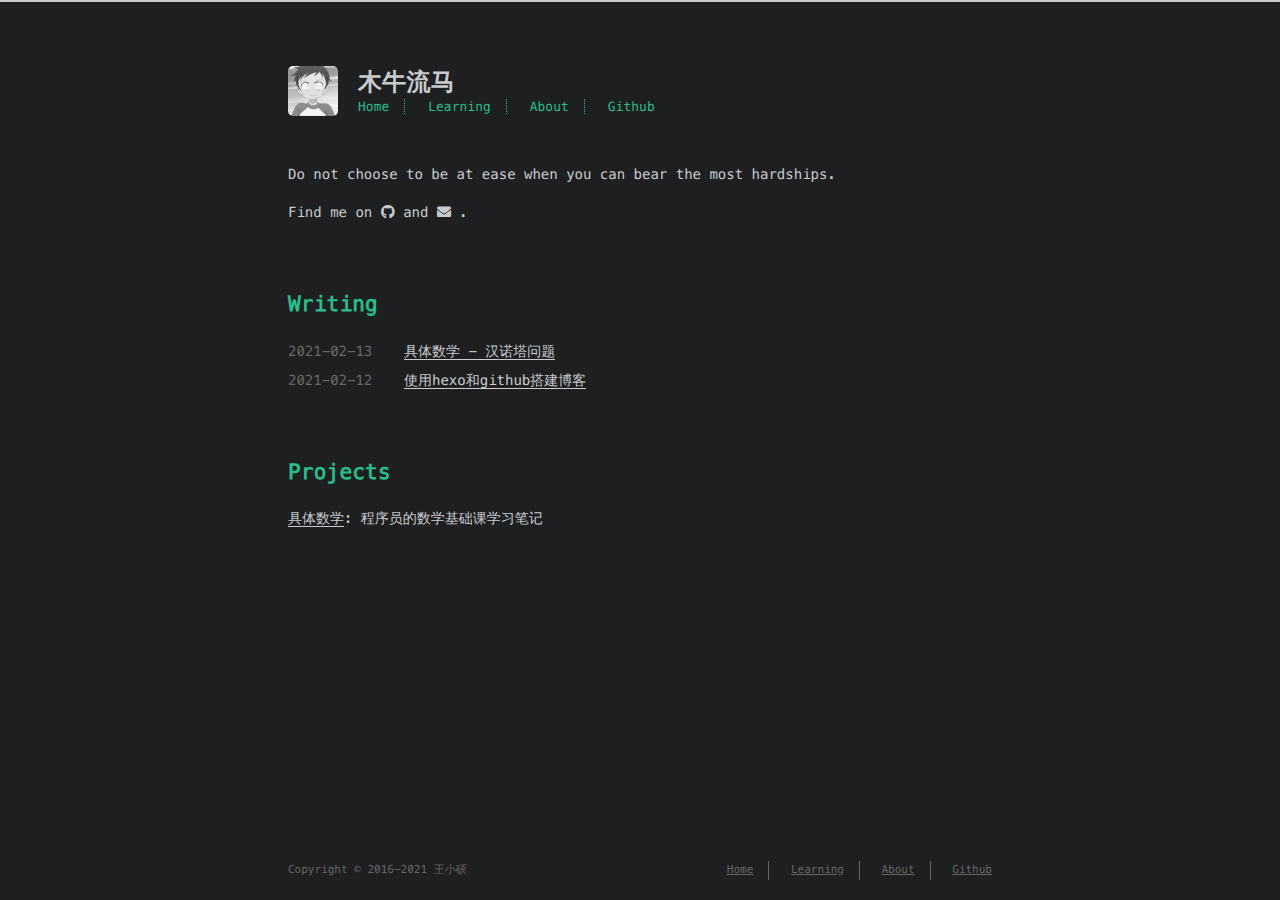
<file: index.html>
<!DOCTYPE html>
<html lang=en>
<head>
    <!-- so meta -->
    <meta charset="utf-8">
    <meta http-equiv="X-UA-Compatible" content="IE=edge">
    <meta name="HandheldFriendly" content="True">
    <meta name="viewport" content="width=device-width, initial-scale=1, maximum-scale=1" />
    <meta name="description" content="Do not choose to be at ease when you can bear the most hardships.">
<meta property="og:type" content="website">
<meta property="og:title" content="木牛流马">
<meta property="og:url" content="http://example.com/index.html">
<meta property="og:site_name" content="木牛流马">
<meta property="og:description" content="Do not choose to be at ease when you can bear the most hardships.">
<meta property="og:locale" content="en_US">
<meta property="article:author" content="王小硕">
<meta property="article:tag" content="嵌入式，stm32，Linux">
<meta name="twitter:card" content="summary">
    
    
      
        
          <link rel="shortcut icon" href="/images/favicon.ico">
        
      
      
        
          <link rel="icon" type="image/png" href="/images/favicon-192x192.png" sizes="192x192">
        
      
      
        
          <link rel="apple-touch-icon" sizes="180x180" href="/images/apple-touch-icon.png">
        
      
    
    <!-- title -->
    <title>木牛流马</title>
    <!-- styles -->
    
<link rel="stylesheet" href="/css/style.css">

    <!-- persian styles -->
    
      
<link rel="stylesheet" href="/css/rtl.css">

    
    <!-- rss -->
    
    
<meta name="generator" content="Hexo 5.3.0"></head>

<body class="max-width mx-auto px3 ltr">
    
    <div class="content index py4">
        
          <header id="header">
  <a href="/">
  
    
      <div id="logo" style="background-image: url(/images/logo.png);"></div>
    
  
    <div id="title">
      <h1>木牛流马</h1>
    </div>
  </a>
  <div id="nav">
    <ul>
      <li class="icon">
        <a href="#"><i class="fas fa-bars fa-2x"></i></a>
      </li>
       
        <li><a href="/">Home</a></li>
       
        <li><a href="/archives/">Learning</a></li>
       
        <li><a href="/about/">About</a></li>
       
        <li><a target="_blank" rel="noopener" href="https://github.com/muniuliuma2021">Github</a></li>
      
    </ul>
  </div>
</header>

        
        <section id="about">
  
    <p>Do not choose to be at ease when you can bear the most hardships.</p>

  
  
    <p>
      Find me on
      
      
      
        
          <a class="icon" target="_blank" rel="noopener" href="https://github.com/muniuliuma2021/gitpage">
            <i class="fab fa-github"></i><!--
      ---></a><!--
    ---><!--
    ---> and 
        
      
        
          <a class="icon" target="_blank" rel="noopener" href="mailto:muniuliuma2021@163.com">
            <i class="fas fa-envelope"></i><!--
      ---></a>
        <!--
    --->.
        
      
    </p>
  
</section>

<section id="writing">
  <span class="h1"><a href="/">Writing</a></span>
  <ul class="post-list">
    
    
      
    
    
      <li class="post-item">
        
    <div class="meta">
      
        
          <time datetime="2021-02-13T08:56:52.000Z" itemprop="datePublished">2021-02-13</time>
        
      
    </div>


        <span>
    
        <a class="" href="/2021/02/13/%E6%B1%89%E8%AF%BA%E5%A1%94/">具体数学 - 汉诺塔问题</a>
    


</span>
      </li>
    
      <li class="post-item">
        
    <div class="meta">
      
        
          <time datetime="2021-02-12T05:32:53.000Z" itemprop="datePublished">2021-02-12</time>
        
      
    </div>


        <span>
    
        <a class="" href="/2021/02/12/%E4%BD%BF%E7%94%A8hexo%E5%92%8Cgithub%20%E6%90%AD%E5%BB%BA%E5%8D%9A%E5%AE%A2/">使用hexo和github搭建博客</a>
    


</span>
      </li>
    
  </ul>
  
</section>


<section id="projects">
  <span class="h1"><a href="/">Projects</a></span>
  <ul class="project-list">
    
      <li class="project-item">
        <a target="_blank" rel="noopener" href="https://muniuliuma2021.github.io/tags/具体数学/">具体数学</a>: <p>程序员的数学基础课学习笔记</p>

      </li>
    
  </ul>
</section>


        
        <footer id="footer">
  <div class="footer-left">
    Copyright &copy;
    
    
    2016-2021
    王小硕
  </div>
  <div class="footer-right">
    <nav>
      <ul>
         
          <li><a href="/">Home</a></li>
         
          <li><a href="/archives/">Learning</a></li>
         
          <li><a href="/about/">About</a></li>
         
          <li><a target="_blank" rel="noopener" href="https://github.com/muniuliuma2021">Github</a></li>
        
      </ul>
    </nav>
  </div>
</footer>

    </div>
    <!-- styles -->

<link rel="stylesheet" href="/lib/font-awesome/css/all.min.css">


<link rel="stylesheet" href="/lib/justified-gallery/css/justifiedGallery.min.css">


    <!-- jquery -->

<script src="/lib/jquery/jquery.min.js"></script>


<script src="/lib/justified-gallery/js/jquery.justifiedGallery.min.js"></script>

<!-- clipboard -->


<script src="/js/main.js"></script>

<!-- search -->

<!-- Google Analytics -->

<!-- Baidu Analytics -->

<!-- Cloudflare Analytics -->

<!-- Umami Analytics -->

<!-- Disqus Comments -->


</body>
</html>
</file>
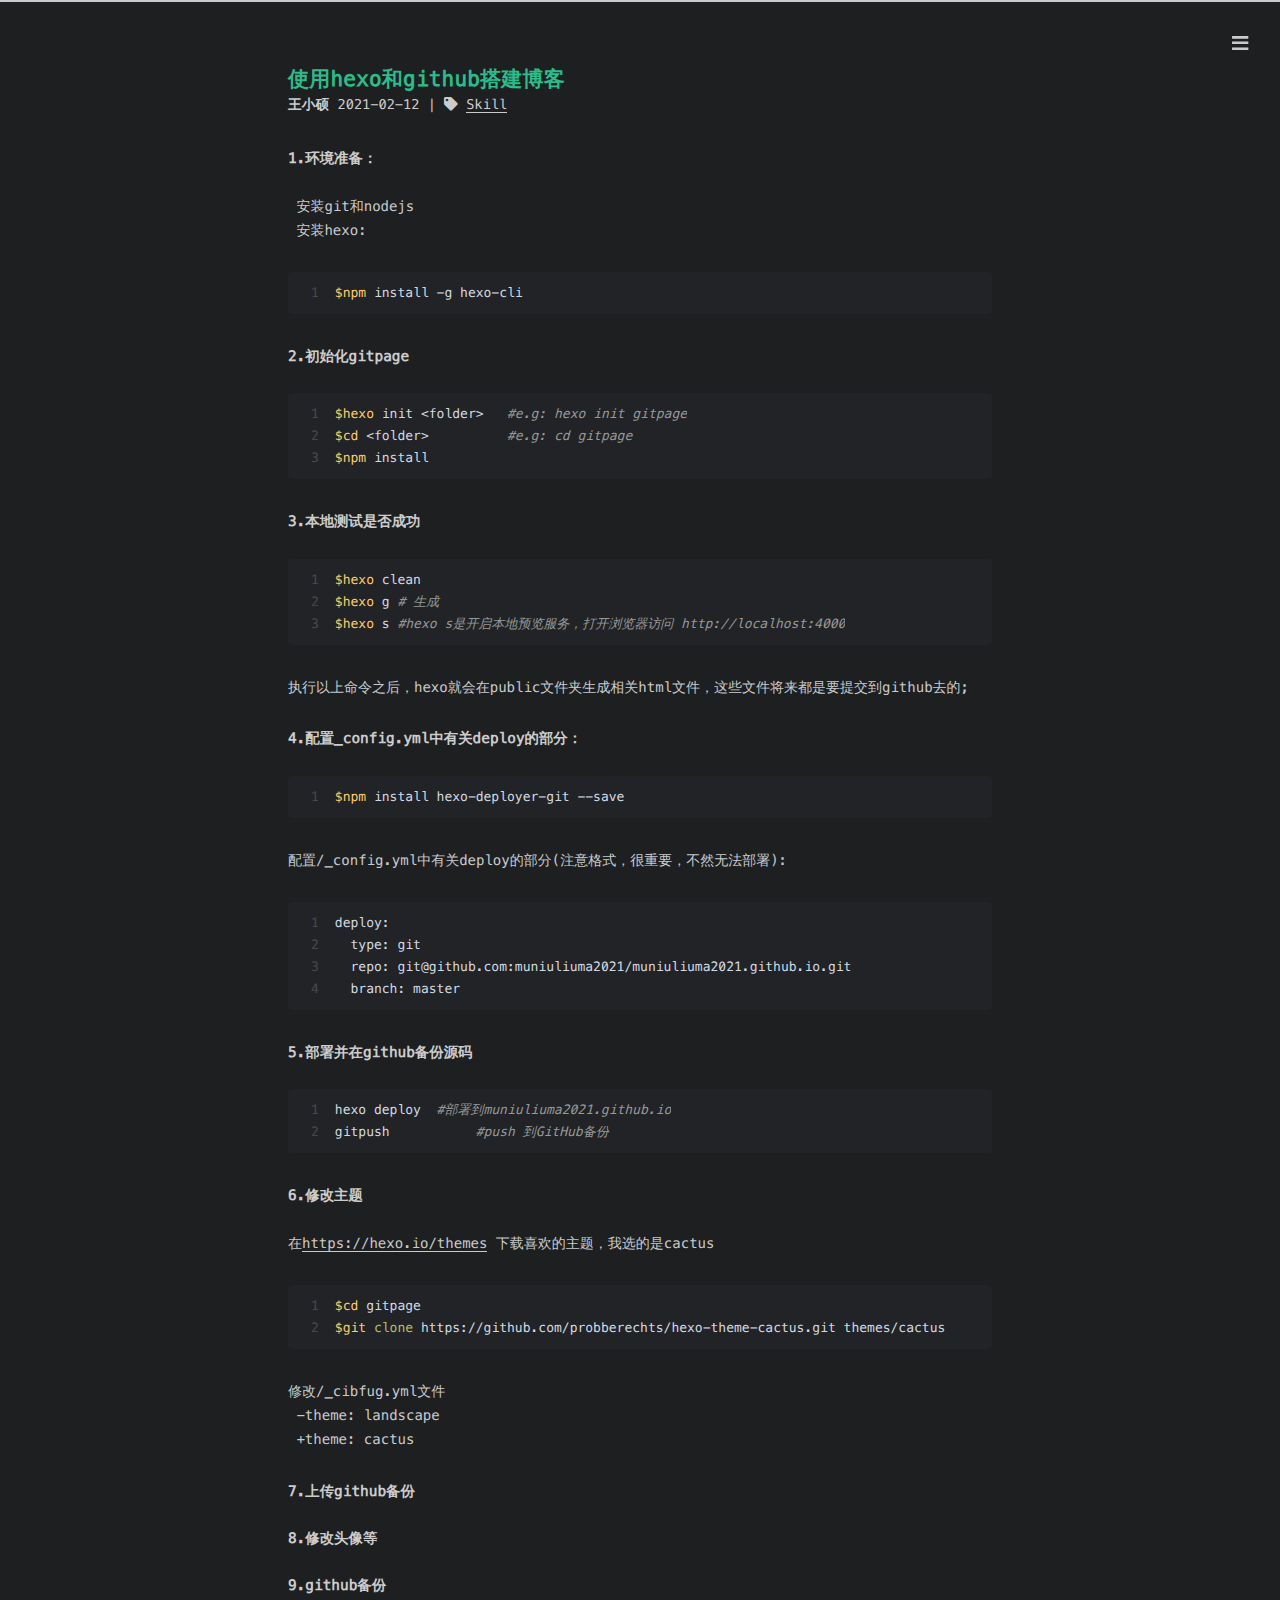
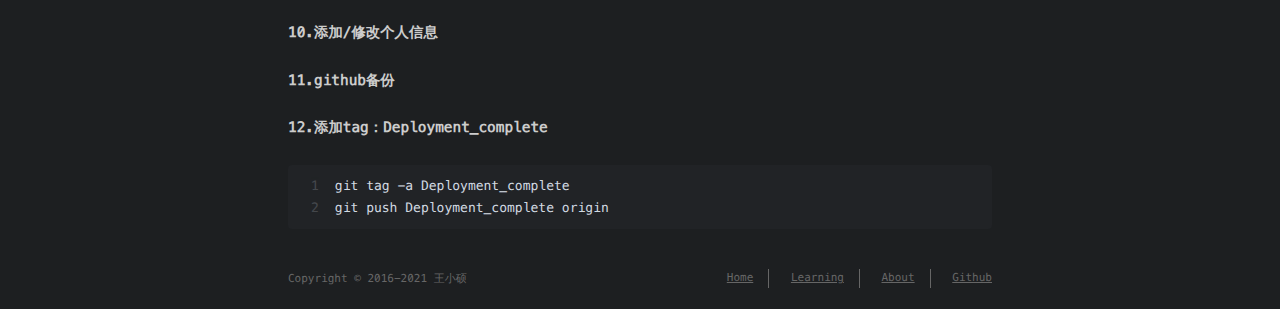
<file: 2021/02/12/使用hexo和github 搭建博客/index.html>
<!DOCTYPE html>
<html lang=en>
<head>
    <!-- so meta -->
    <meta charset="utf-8">
    <meta http-equiv="X-UA-Compatible" content="IE=edge">
    <meta name="HandheldFriendly" content="True">
    <meta name="viewport" content="width=device-width, initial-scale=1, maximum-scale=1" />
    <meta name="description" content="1.环境准备：​    安装git和nodejs​    安装hexo:  1$npm install -g hexo-cli   2.初始化gitpage123​$hexo init &lt;folder&gt;   #e.g: hexo init gitpage​$cd &lt;folder&gt;          #e.g: cd gitpage​$npm install 3.本地测试是否">
<meta property="og:type" content="article">
<meta property="og:title" content="使用hexo和github搭建博客">
<meta property="og:url" content="http://example.com/2021/02/12/%E4%BD%BF%E7%94%A8hexo%E5%92%8Cgithub%20%E6%90%AD%E5%BB%BA%E5%8D%9A%E5%AE%A2/index.html">
<meta property="og:site_name" content="木牛流马">
<meta property="og:description" content="1.环境准备：​    安装git和nodejs​    安装hexo:  1$npm install -g hexo-cli   2.初始化gitpage123​$hexo init &lt;folder&gt;   #e.g: hexo init gitpage​$cd &lt;folder&gt;          #e.g: cd gitpage​$npm install 3.本地测试是否">
<meta property="og:locale" content="en_US">
<meta property="article:published_time" content="2021-02-12T05:32:53.000Z">
<meta property="article:modified_time" content="2021-02-13T09:11:09.490Z">
<meta property="article:author" content="王小硕">
<meta property="article:tag" content="Skill">
<meta name="twitter:card" content="summary">
    
    
      
        
          <link rel="shortcut icon" href="/images/favicon.ico">
        
      
      
        
          <link rel="icon" type="image/png" href="/images/favicon-192x192.png" sizes="192x192">
        
      
      
        
          <link rel="apple-touch-icon" sizes="180x180" href="/images/apple-touch-icon.png">
        
      
    
    <!-- title -->
    <title>使用hexo和github搭建博客</title>
    <!-- styles -->
    
<link rel="stylesheet" href="/css/style.css">

    <!-- persian styles -->
    
      
<link rel="stylesheet" href="/css/rtl.css">

    
    <!-- rss -->
    
    
<meta name="generator" content="Hexo 5.3.0"></head>

<body class="max-width mx-auto px3 ltr">
    
      <div id="header-post">
  <a id="menu-icon" href="#"><i class="fas fa-bars fa-lg"></i></a>
  <a id="menu-icon-tablet" href="#"><i class="fas fa-bars fa-lg"></i></a>
  <a id="top-icon-tablet" href="#" onclick="$('html, body').animate({ scrollTop: 0 }, 'fast');" style="display:none;"><i class="fas fa-chevron-up fa-lg"></i></a>
  <span id="menu">
    <span id="nav">
      <ul>
         
          <li><a href="/">Home</a></li>
         
          <li><a href="/archives/">Learning</a></li>
         
          <li><a href="/about/">About</a></li>
         
          <li><a target="_blank" rel="noopener" href="https://github.com/muniuliuma2021">Github</a></li>
        
      </ul>
    </span>
    <br/>
    <span id="actions">
      <ul>
        
        <li><a class="icon" href="/2021/02/13/%E6%B1%89%E8%AF%BA%E5%A1%94/"><i class="fas fa-chevron-left" aria-hidden="true" onmouseover="$('#i-prev').toggle();" onmouseout="$('#i-prev').toggle();"></i></a></li>
        
        
        <li><a class="icon" href="#" onclick="$('html, body').animate({ scrollTop: 0 }, 'fast');"><i class="fas fa-chevron-up" aria-hidden="true" onmouseover="$('#i-top').toggle();" onmouseout="$('#i-top').toggle();"></i></a></li>
        <li><a class="icon" href="#"><i class="fas fa-share-alt" aria-hidden="true" onmouseover="$('#i-share').toggle();" onmouseout="$('#i-share').toggle();" onclick="$('#share').toggle();return false;"></i></a></li>
      </ul>
      <span id="i-prev" class="info" style="display:none;">Previous post</span>
      <span id="i-next" class="info" style="display:none;">Next post</span>
      <span id="i-top" class="info" style="display:none;">Back to top</span>
      <span id="i-share" class="info" style="display:none;">Share post</span>
    </span>
    <br/>
    <div id="share" style="display: none">
      <ul>
  <li><a class="icon" target="_blank" rel="noopener" href="https://pinterest.com/pin/create/bookmarklet/?url=http://example.com/2021/02/12/%E4%BD%BF%E7%94%A8hexo%E5%92%8Cgithub%20%E6%90%AD%E5%BB%BA%E5%8D%9A%E5%AE%A2/&is_video=false&description=使用hexo和github搭建博客"><i class="fab fa-pinterest " aria-hidden="true"></i></a></li>
  <li><a class="icon" href="mailto:?subject=使用hexo和github搭建博客&body=Check out this article: http://example.com/2021/02/12/%E4%BD%BF%E7%94%A8hexo%E5%92%8Cgithub%20%E6%90%AD%E5%BB%BA%E5%8D%9A%E5%AE%A2/"><i class="fas fa-envelope " aria-hidden="true"></i></a></li>
  <li><a class="icon" target="_blank" rel="noopener" href="https://getpocket.com/save?url=http://example.com/2021/02/12/%E4%BD%BF%E7%94%A8hexo%E5%92%8Cgithub%20%E6%90%AD%E5%BB%BA%E5%8D%9A%E5%AE%A2/&title=使用hexo和github搭建博客"><i class="fab fa-get-pocket " aria-hidden="true"></i></a></li>
  <li><a class="icon" target="_blank" rel="noopener" href="http://reddit.com/submit?url=http://example.com/2021/02/12/%E4%BD%BF%E7%94%A8hexo%E5%92%8Cgithub%20%E6%90%AD%E5%BB%BA%E5%8D%9A%E5%AE%A2/&title=使用hexo和github搭建博客"><i class="fab fa-reddit " aria-hidden="true"></i></a></li>
  <li><a class="icon" target="_blank" rel="noopener" href="http://www.stumbleupon.com/submit?url=http://example.com/2021/02/12/%E4%BD%BF%E7%94%A8hexo%E5%92%8Cgithub%20%E6%90%AD%E5%BB%BA%E5%8D%9A%E5%AE%A2/&title=使用hexo和github搭建博客"><i class="fab fa-stumbleupon " aria-hidden="true"></i></a></li>
  <li><a class="icon" target="_blank" rel="noopener" href="http://digg.com/submit?url=http://example.com/2021/02/12/%E4%BD%BF%E7%94%A8hexo%E5%92%8Cgithub%20%E6%90%AD%E5%BB%BA%E5%8D%9A%E5%AE%A2/&title=使用hexo和github搭建博客"><i class="fab fa-digg " aria-hidden="true"></i></a></li>
  <li><a class="icon" target="_blank" rel="noopener" href="http://www.tumblr.com/share/link?url=http://example.com/2021/02/12/%E4%BD%BF%E7%94%A8hexo%E5%92%8Cgithub%20%E6%90%AD%E5%BB%BA%E5%8D%9A%E5%AE%A2/&name=使用hexo和github搭建博客&description="><i class="fab fa-tumblr " aria-hidden="true"></i></a></li>
  <li><a class="icon" target="_blank" rel="noopener" href="https://news.ycombinator.com/submitlink?u=http://example.com/2021/02/12/%E4%BD%BF%E7%94%A8hexo%E5%92%8Cgithub%20%E6%90%AD%E5%BB%BA%E5%8D%9A%E5%AE%A2/&t=使用hexo和github搭建博客"><i class="fab fa-hacker-news " aria-hidden="true"></i></a></li>
</ul>

    </div>
    <div id="toc">
      <ol class="toc"><li class="toc-item toc-level-4"><a class="toc-link" href="#1-%E7%8E%AF%E5%A2%83%E5%87%86%E5%A4%87%EF%BC%9A"><span class="toc-number">1.</span> <span class="toc-text">1.环境准备：</span></a></li><li class="toc-item toc-level-4"><a class="toc-link" href="#2-%E5%88%9D%E5%A7%8B%E5%8C%96gitpage"><span class="toc-number">2.</span> <span class="toc-text">2.初始化gitpage</span></a></li><li class="toc-item toc-level-4"><a class="toc-link" href="#3-%E6%9C%AC%E5%9C%B0%E6%B5%8B%E8%AF%95%E6%98%AF%E5%90%A6%E6%88%90%E5%8A%9F"><span class="toc-number">3.</span> <span class="toc-text">3.本地测试是否成功</span></a></li><li class="toc-item toc-level-4"><a class="toc-link" href="#4-%E9%85%8D%E7%BD%AE-config-yml%E4%B8%AD%E6%9C%89%E5%85%B3deploy%E7%9A%84%E9%83%A8%E5%88%86%EF%BC%9A"><span class="toc-number">4.</span> <span class="toc-text">4.配置_config.yml中有关deploy的部分：</span></a></li><li class="toc-item toc-level-4"><a class="toc-link" href="#5-%E9%83%A8%E7%BD%B2%E5%B9%B6%E5%9C%A8github%E5%A4%87%E4%BB%BD%E6%BA%90%E7%A0%81"><span class="toc-number">5.</span> <span class="toc-text">5.部署并在github备份源码</span></a></li><li class="toc-item toc-level-4"><a class="toc-link" href="#6-%E4%BF%AE%E6%94%B9%E4%B8%BB%E9%A2%98"><span class="toc-number">6.</span> <span class="toc-text">6.修改主题</span></a></li><li class="toc-item toc-level-4"><a class="toc-link" href="#7-%E4%B8%8A%E4%BC%A0github%E5%A4%87%E4%BB%BD"><span class="toc-number">7.</span> <span class="toc-text">7.上传github备份</span></a></li><li class="toc-item toc-level-4"><a class="toc-link" href="#8-%E4%BF%AE%E6%94%B9%E5%A4%B4%E5%83%8F%E7%AD%89"><span class="toc-number">8.</span> <span class="toc-text">8.修改头像等</span></a></li><li class="toc-item toc-level-4"><a class="toc-link" href="#9-github%E5%A4%87%E4%BB%BD"><span class="toc-number">9.</span> <span class="toc-text">9.github备份</span></a></li><li class="toc-item toc-level-4"><a class="toc-link" href="#10-%E6%B7%BB%E5%8A%A0-%E4%BF%AE%E6%94%B9%E4%B8%AA%E4%BA%BA%E4%BF%A1%E6%81%AF"><span class="toc-number">10.</span> <span class="toc-text">10.添加&#x2F;修改个人信息</span></a></li><li class="toc-item toc-level-4"><a class="toc-link" href="#11-github%E5%A4%87%E4%BB%BD"><span class="toc-number">11.</span> <span class="toc-text">11.github备份</span></a></li><li class="toc-item toc-level-4"><a class="toc-link" href="#12-%E6%B7%BB%E5%8A%A0tag%EF%BC%9ADeployment-complete"><span class="toc-number">12.</span> <span class="toc-text">12.添加tag：Deployment_complete</span></a></li></ol>
    </div>
  </span>
</div>

    
    <div class="content index py4">
        
        <article class="post" itemscope itemtype="http://schema.org/BlogPosting">
  <header>
    
    <h1 class="posttitle" itemprop="name headline">
        使用hexo和github搭建博客
    </h1>



    <div class="meta">
      <span class="author" itemprop="author" itemscope itemtype="http://schema.org/Person">
        <span itemprop="name">王小硕</span>
      </span>
      
    <div class="postdate">
      
        <time datetime="2021-02-12T05:32:53.000Z" itemprop="datePublished">2021-02-12</time>
        
      
    </div>


      

      
    <div class="article-tag">
        <i class="fas fa-tag"></i>
        <a class="tag-link-link" href="/tags/Skill/" rel="tag">Skill</a>
    </div>


    </div>
  </header>
  

  <div class="content" itemprop="articleBody">
    <h4 id="1-环境准备："><a href="#1-环境准备：" class="headerlink" title="1.环境准备："></a>1.环境准备：</h4><p>​    安装git和nodejs<br>​    安装hexo: </p>
<figure class="highlight bash"><table><tr><td class="gutter"><pre><span class="line">1</span><br></pre></td><td class="code"><pre><span class="line"><span class="variable">$npm</span> install -g hexo-cli</span><br></pre></td></tr></table></figure>


<h4 id="2-初始化gitpage"><a href="#2-初始化gitpage" class="headerlink" title="2.初始化gitpage"></a>2.初始化gitpage</h4><figure class="highlight bash"><table><tr><td class="gutter"><pre><span class="line">1</span><br><span class="line">2</span><br><span class="line">3</span><br></pre></td><td class="code"><pre><span class="line">​<span class="variable">$hexo</span> init &lt;folder&gt;   <span class="comment">#e.g: hexo init gitpage</span></span><br><span class="line">​<span class="variable">$cd</span> &lt;folder&gt;          <span class="comment">#e.g: cd gitpage</span></span><br><span class="line">​<span class="variable">$npm</span> install</span><br></pre></td></tr></table></figure>
<h4 id="3-本地测试是否成功"><a href="#3-本地测试是否成功" class="headerlink" title="3.本地测试是否成功"></a>3.本地测试是否成功</h4><figure class="highlight bash"><table><tr><td class="gutter"><pre><span class="line">1</span><br><span class="line">2</span><br><span class="line">3</span><br></pre></td><td class="code"><pre><span class="line">​<span class="variable">$hexo</span> clean</span><br><span class="line">​<span class="variable">$hexo</span> g <span class="comment"># 生成</span></span><br><span class="line">​<span class="variable">$hexo</span> s <span class="comment">#hexo s是开启本地预览服务，打开浏览器访问 http://localhost:4000</span></span><br></pre></td></tr></table></figure>
<p>执行以上命令之后，hexo就会在public文件夹生成相关html文件，这些文件将来都是要提交到github去的;</p>
<h4 id="4-配置-config-yml中有关deploy的部分："><a href="#4-配置-config-yml中有关deploy的部分：" class="headerlink" title="4.配置_config.yml中有关deploy的部分："></a>4.配置_config.yml中有关deploy的部分：</h4><figure class="highlight bash"><table><tr><td class="gutter"><pre><span class="line">1</span><br></pre></td><td class="code"><pre><span class="line"><span class="variable">$npm</span> install hexo-deployer-git --save</span><br></pre></td></tr></table></figure>
<p>配置/_config.yml中有关deploy的部分(注意格式，很重要，不然无法部署):</p>
<figure class="highlight c"><table><tr><td class="gutter"><pre><span class="line">1</span><br><span class="line">2</span><br><span class="line">3</span><br><span class="line">4</span><br></pre></td><td class="code"><pre><span class="line">deploy:</span><br><span class="line">  type: git</span><br><span class="line">  repo: git@github.com:muniuliuma2021/muniuliuma2021.github.io.git</span><br><span class="line">  branch: master</span><br></pre></td></tr></table></figure>
<h4 id="5-部署并在github备份源码"><a href="#5-部署并在github备份源码" class="headerlink" title="5.部署并在github备份源码"></a>5.部署并在github备份源码</h4><figure class="highlight bash"><table><tr><td class="gutter"><pre><span class="line">1</span><br><span class="line">2</span><br></pre></td><td class="code"><pre><span class="line">​hexo deploy  <span class="comment">#部署到muniuliuma2021.github.io</span></span><br><span class="line">​gitpush           <span class="comment">#push 到GitHub备份</span></span><br></pre></td></tr></table></figure>

<h4 id="6-修改主题"><a href="#6-修改主题" class="headerlink" title="6.修改主题"></a>6.修改主题</h4><p>​在<a target="_blank" rel="noopener" href="https://hexo.io/themes">https://hexo.io/themes</a> 下载喜欢的主题，我选的是cactus</p>
<figure class="highlight bash"><table><tr><td class="gutter"><pre><span class="line">1</span><br><span class="line">2</span><br></pre></td><td class="code"><pre><span class="line">​<span class="variable">$cd</span> gitpage</span><br><span class="line">​<span class="variable">$git</span> <span class="built_in">clone</span> https://github.com/probberechts/hexo-theme-cactus.git themes/cactus</span><br></pre></td></tr></table></figure>
<p>​修改/_cibfug.yml文件<br>​   -theme: landscape<br>​   +theme: cactus</p>
<h4 id="7-上传github备份"><a href="#7-上传github备份" class="headerlink" title="7.上传github备份"></a>7.上传github备份</h4><h4 id="8-修改头像等"><a href="#8-修改头像等" class="headerlink" title="8.修改头像等"></a>8.修改头像等</h4><h4 id="9-github备份"><a href="#9-github备份" class="headerlink" title="9.github备份"></a>9.github备份</h4><h4 id="10-添加-修改个人信息"><a href="#10-添加-修改个人信息" class="headerlink" title="10.添加/修改个人信息"></a>10.添加/修改个人信息</h4><h4 id="11-github备份"><a href="#11-github备份" class="headerlink" title="11.github备份"></a>11.github备份</h4><h4 id="12-添加tag：Deployment-complete"><a href="#12-添加tag：Deployment-complete" class="headerlink" title="12.添加tag：Deployment_complete"></a>12.添加tag：Deployment_complete</h4><figure class="highlight bash"><table><tr><td class="gutter"><pre><span class="line">1</span><br><span class="line">2</span><br></pre></td><td class="code"><pre><span class="line">git tag -a Deployment_complete</span><br><span class="line">git push Deployment_complete origin</span><br></pre></td></tr></table></figure>
  </div>
</article>



        
          <div id="footer-post-container">
  <div id="footer-post">

    <div id="nav-footer" style="display: none">
      <ul>
         
          <li><a href="/">Home</a></li>
         
          <li><a href="/archives/">Learning</a></li>
         
          <li><a href="/about/">About</a></li>
         
          <li><a target="_blank" rel="noopener" href="https://github.com/muniuliuma2021">Github</a></li>
        
      </ul>
    </div>

    <div id="toc-footer" style="display: none">
      <ol class="toc"><li class="toc-item toc-level-4"><a class="toc-link" href="#1-%E7%8E%AF%E5%A2%83%E5%87%86%E5%A4%87%EF%BC%9A"><span class="toc-number">1.</span> <span class="toc-text">1.环境准备：</span></a></li><li class="toc-item toc-level-4"><a class="toc-link" href="#2-%E5%88%9D%E5%A7%8B%E5%8C%96gitpage"><span class="toc-number">2.</span> <span class="toc-text">2.初始化gitpage</span></a></li><li class="toc-item toc-level-4"><a class="toc-link" href="#3-%E6%9C%AC%E5%9C%B0%E6%B5%8B%E8%AF%95%E6%98%AF%E5%90%A6%E6%88%90%E5%8A%9F"><span class="toc-number">3.</span> <span class="toc-text">3.本地测试是否成功</span></a></li><li class="toc-item toc-level-4"><a class="toc-link" href="#4-%E9%85%8D%E7%BD%AE-config-yml%E4%B8%AD%E6%9C%89%E5%85%B3deploy%E7%9A%84%E9%83%A8%E5%88%86%EF%BC%9A"><span class="toc-number">4.</span> <span class="toc-text">4.配置_config.yml中有关deploy的部分：</span></a></li><li class="toc-item toc-level-4"><a class="toc-link" href="#5-%E9%83%A8%E7%BD%B2%E5%B9%B6%E5%9C%A8github%E5%A4%87%E4%BB%BD%E6%BA%90%E7%A0%81"><span class="toc-number">5.</span> <span class="toc-text">5.部署并在github备份源码</span></a></li><li class="toc-item toc-level-4"><a class="toc-link" href="#6-%E4%BF%AE%E6%94%B9%E4%B8%BB%E9%A2%98"><span class="toc-number">6.</span> <span class="toc-text">6.修改主题</span></a></li><li class="toc-item toc-level-4"><a class="toc-link" href="#7-%E4%B8%8A%E4%BC%A0github%E5%A4%87%E4%BB%BD"><span class="toc-number">7.</span> <span class="toc-text">7.上传github备份</span></a></li><li class="toc-item toc-level-4"><a class="toc-link" href="#8-%E4%BF%AE%E6%94%B9%E5%A4%B4%E5%83%8F%E7%AD%89"><span class="toc-number">8.</span> <span class="toc-text">8.修改头像等</span></a></li><li class="toc-item toc-level-4"><a class="toc-link" href="#9-github%E5%A4%87%E4%BB%BD"><span class="toc-number">9.</span> <span class="toc-text">9.github备份</span></a></li><li class="toc-item toc-level-4"><a class="toc-link" href="#10-%E6%B7%BB%E5%8A%A0-%E4%BF%AE%E6%94%B9%E4%B8%AA%E4%BA%BA%E4%BF%A1%E6%81%AF"><span class="toc-number">10.</span> <span class="toc-text">10.添加&#x2F;修改个人信息</span></a></li><li class="toc-item toc-level-4"><a class="toc-link" href="#11-github%E5%A4%87%E4%BB%BD"><span class="toc-number">11.</span> <span class="toc-text">11.github备份</span></a></li><li class="toc-item toc-level-4"><a class="toc-link" href="#12-%E6%B7%BB%E5%8A%A0tag%EF%BC%9ADeployment-complete"><span class="toc-number">12.</span> <span class="toc-text">12.添加tag：Deployment_complete</span></a></li></ol>
    </div>

    <div id="share-footer" style="display: none">
      <ul>
  <li><a class="icon" target="_blank" rel="noopener" href="https://pinterest.com/pin/create/bookmarklet/?url=http://example.com/2021/02/12/%E4%BD%BF%E7%94%A8hexo%E5%92%8Cgithub%20%E6%90%AD%E5%BB%BA%E5%8D%9A%E5%AE%A2/&is_video=false&description=使用hexo和github搭建博客"><i class="fab fa-pinterest fa-lg" aria-hidden="true"></i></a></li>
  <li><a class="icon" href="mailto:?subject=使用hexo和github搭建博客&body=Check out this article: http://example.com/2021/02/12/%E4%BD%BF%E7%94%A8hexo%E5%92%8Cgithub%20%E6%90%AD%E5%BB%BA%E5%8D%9A%E5%AE%A2/"><i class="fas fa-envelope fa-lg" aria-hidden="true"></i></a></li>
  <li><a class="icon" target="_blank" rel="noopener" href="https://getpocket.com/save?url=http://example.com/2021/02/12/%E4%BD%BF%E7%94%A8hexo%E5%92%8Cgithub%20%E6%90%AD%E5%BB%BA%E5%8D%9A%E5%AE%A2/&title=使用hexo和github搭建博客"><i class="fab fa-get-pocket fa-lg" aria-hidden="true"></i></a></li>
  <li><a class="icon" target="_blank" rel="noopener" href="http://reddit.com/submit?url=http://example.com/2021/02/12/%E4%BD%BF%E7%94%A8hexo%E5%92%8Cgithub%20%E6%90%AD%E5%BB%BA%E5%8D%9A%E5%AE%A2/&title=使用hexo和github搭建博客"><i class="fab fa-reddit fa-lg" aria-hidden="true"></i></a></li>
  <li><a class="icon" target="_blank" rel="noopener" href="http://www.stumbleupon.com/submit?url=http://example.com/2021/02/12/%E4%BD%BF%E7%94%A8hexo%E5%92%8Cgithub%20%E6%90%AD%E5%BB%BA%E5%8D%9A%E5%AE%A2/&title=使用hexo和github搭建博客"><i class="fab fa-stumbleupon fa-lg" aria-hidden="true"></i></a></li>
  <li><a class="icon" target="_blank" rel="noopener" href="http://digg.com/submit?url=http://example.com/2021/02/12/%E4%BD%BF%E7%94%A8hexo%E5%92%8Cgithub%20%E6%90%AD%E5%BB%BA%E5%8D%9A%E5%AE%A2/&title=使用hexo和github搭建博客"><i class="fab fa-digg fa-lg" aria-hidden="true"></i></a></li>
  <li><a class="icon" target="_blank" rel="noopener" href="http://www.tumblr.com/share/link?url=http://example.com/2021/02/12/%E4%BD%BF%E7%94%A8hexo%E5%92%8Cgithub%20%E6%90%AD%E5%BB%BA%E5%8D%9A%E5%AE%A2/&name=使用hexo和github搭建博客&description="><i class="fab fa-tumblr fa-lg" aria-hidden="true"></i></a></li>
  <li><a class="icon" target="_blank" rel="noopener" href="https://news.ycombinator.com/submitlink?u=http://example.com/2021/02/12/%E4%BD%BF%E7%94%A8hexo%E5%92%8Cgithub%20%E6%90%AD%E5%BB%BA%E5%8D%9A%E5%AE%A2/&t=使用hexo和github搭建博客"><i class="fab fa-hacker-news fa-lg" aria-hidden="true"></i></a></li>
</ul>

    </div>

    <div id="actions-footer">
        <a id="menu" class="icon" href="#" onclick="$('#nav-footer').toggle();return false;"><i class="fas fa-bars fa-lg" aria-hidden="true"></i> Menu</a>
        <a id="toc" class="icon" href="#" onclick="$('#toc-footer').toggle();return false;"><i class="fas fa-list fa-lg" aria-hidden="true"></i> TOC</a>
        <a id="share" class="icon" href="#" onclick="$('#share-footer').toggle();return false;"><i class="fas fa-share-alt fa-lg" aria-hidden="true"></i> Share</a>
        <a id="top" style="display:none" class="icon" href="#" onclick="$('html, body').animate({ scrollTop: 0 }, 'fast');"><i class="fas fa-chevron-up fa-lg" aria-hidden="true"></i> Top</a>
    </div>

  </div>
</div>

        
        <footer id="footer">
  <div class="footer-left">
    Copyright &copy;
    
    
    2016-2021
    王小硕
  </div>
  <div class="footer-right">
    <nav>
      <ul>
         
          <li><a href="/">Home</a></li>
         
          <li><a href="/archives/">Learning</a></li>
         
          <li><a href="/about/">About</a></li>
         
          <li><a target="_blank" rel="noopener" href="https://github.com/muniuliuma2021">Github</a></li>
        
      </ul>
    </nav>
  </div>
</footer>

    </div>
    <!-- styles -->

<link rel="stylesheet" href="/lib/font-awesome/css/all.min.css">


<link rel="stylesheet" href="/lib/justified-gallery/css/justifiedGallery.min.css">


    <!-- jquery -->

<script src="/lib/jquery/jquery.min.js"></script>


<script src="/lib/justified-gallery/js/jquery.justifiedGallery.min.js"></script>

<!-- clipboard -->

  
<script src="/lib/clipboard/clipboard.min.js"></script>

  <script type="text/javascript">
  $(function() {
    // copy-btn HTML
    var btn = "<span class=\"btn-copy tooltipped tooltipped-sw\" aria-label=\"Copy to clipboard!\">";
    btn += '<i class="far fa-clone"></i>';
    btn += '</span>'; 
    // mount it!
    $(".highlight table").before(btn);
    var clip = new ClipboardJS('.btn-copy', {
      text: function(trigger) {
        return Array.from(trigger.nextElementSibling.querySelectorAll('.code')).reduce((str,it)=>str+it.innerText+'\n','')
      }
    });
    clip.on('success', function(e) {
      e.trigger.setAttribute('aria-label', "Copied!");
      e.clearSelection();
    })
  })
  </script>


<script src="/js/main.js"></script>

<!-- search -->

<!-- Google Analytics -->

<!-- Baidu Analytics -->

<!-- Cloudflare Analytics -->

<!-- Umami Analytics -->

<!-- Disqus Comments -->


</body>
</html>
</file>
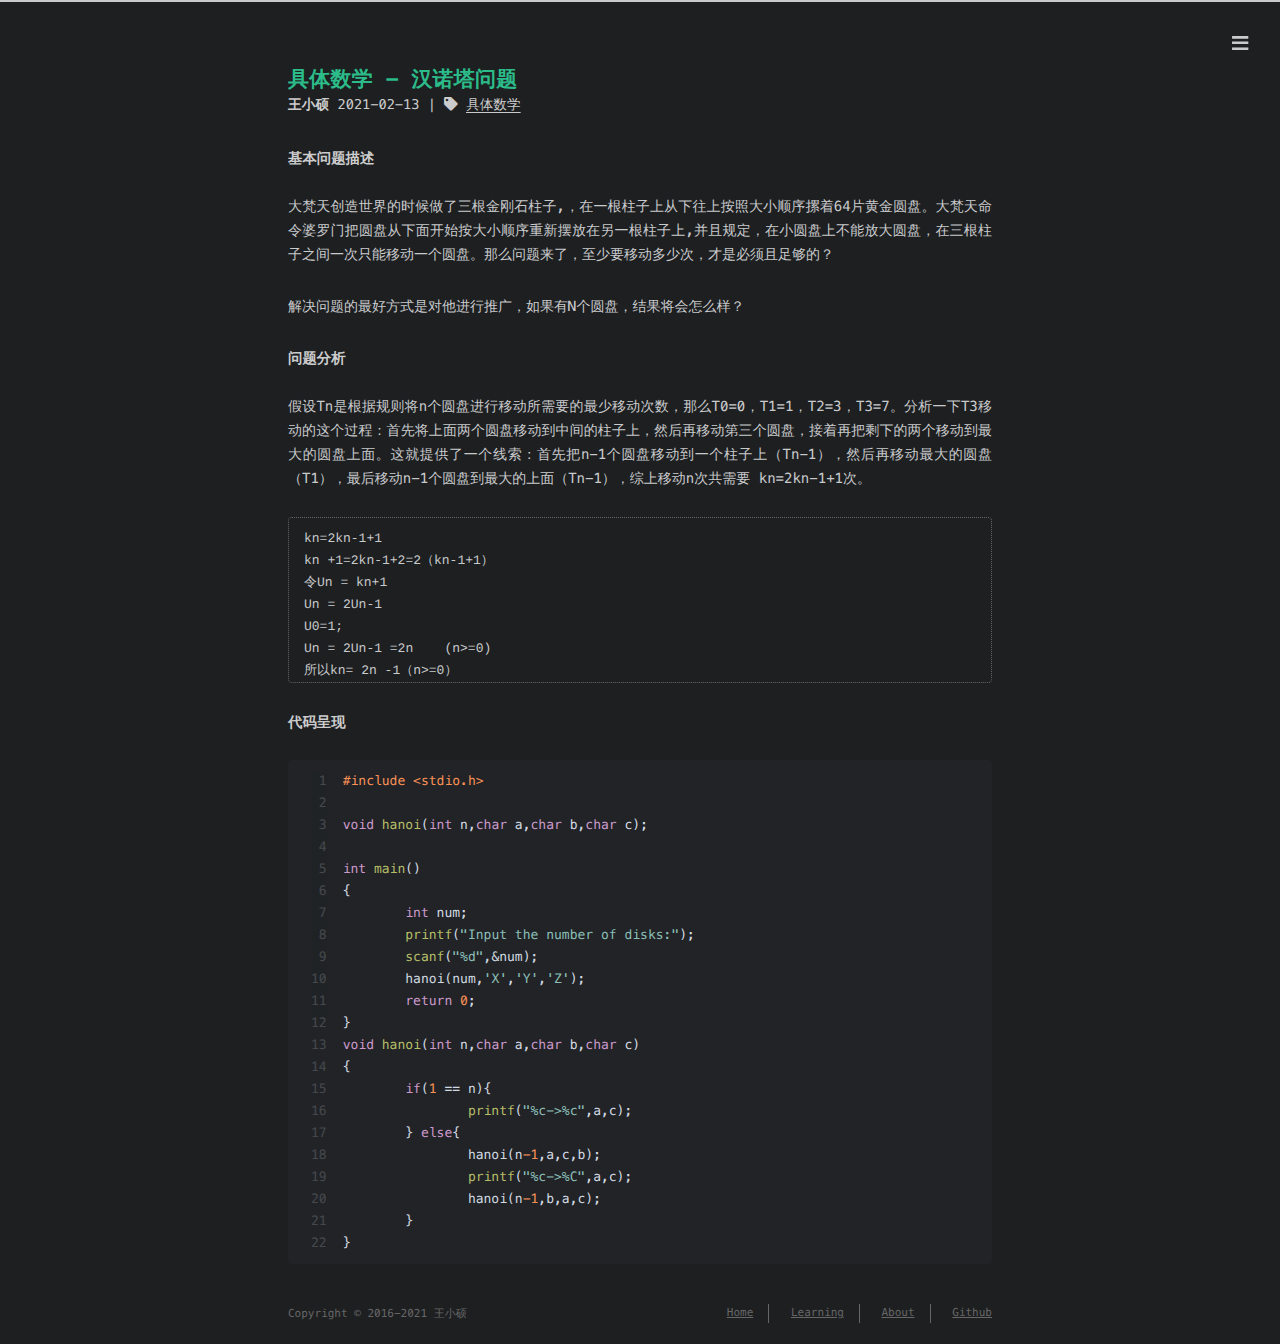
<file: 2021/02/13/汉诺塔/index.html>
<!DOCTYPE html>
<html lang=en>
<head>
    <!-- so meta -->
    <meta charset="utf-8">
    <meta http-equiv="X-UA-Compatible" content="IE=edge">
    <meta name="HandheldFriendly" content="True">
    <meta name="viewport" content="width=device-width, initial-scale=1, maximum-scale=1" />
    <meta name="description" content="基本问题描述大梵天创造世界的时候做了三根金刚石柱子,，在一根柱子上从下往上按照大小顺序摞着64片黄金圆盘。大梵天命令婆罗门把圆盘从下面开始按大小顺序重新摆放在另一根柱子上,并且规定，在小圆盘上不能放大圆盘，在三根柱子之间一次只能移动一个圆盘。那么问题来了，至少要移动多少次，才是必须且足够的？ 解决问题的最好方式是对他进行推广，如果有N个圆盘，结果将会怎么样？ 问题分析假设Tn是根据规则将n个圆盘进">
<meta property="og:type" content="article">
<meta property="og:title" content="具体数学 - 汉诺塔问题">
<meta property="og:url" content="http://example.com/2021/02/13/%E6%B1%89%E8%AF%BA%E5%A1%94/index.html">
<meta property="og:site_name" content="木牛流马">
<meta property="og:description" content="基本问题描述大梵天创造世界的时候做了三根金刚石柱子,，在一根柱子上从下往上按照大小顺序摞着64片黄金圆盘。大梵天命令婆罗门把圆盘从下面开始按大小顺序重新摆放在另一根柱子上,并且规定，在小圆盘上不能放大圆盘，在三根柱子之间一次只能移动一个圆盘。那么问题来了，至少要移动多少次，才是必须且足够的？ 解决问题的最好方式是对他进行推广，如果有N个圆盘，结果将会怎么样？ 问题分析假设Tn是根据规则将n个圆盘进">
<meta property="og:locale" content="en_US">
<meta property="article:published_time" content="2021-02-13T08:56:52.000Z">
<meta property="article:modified_time" content="2021-02-13T10:53:39.277Z">
<meta property="article:author" content="王小硕">
<meta property="article:tag" content="具体数学">
<meta name="twitter:card" content="summary">
    
    
      
        
          <link rel="shortcut icon" href="/images/favicon.ico">
        
      
      
        
          <link rel="icon" type="image/png" href="/images/favicon-192x192.png" sizes="192x192">
        
      
      
        
          <link rel="apple-touch-icon" sizes="180x180" href="/images/apple-touch-icon.png">
        
      
    
    <!-- title -->
    <title>具体数学 - 汉诺塔问题</title>
    <!-- styles -->
    
<link rel="stylesheet" href="/css/style.css">

    <!-- persian styles -->
    
      
<link rel="stylesheet" href="/css/rtl.css">

    
    <!-- rss -->
    
    
<meta name="generator" content="Hexo 5.3.0"></head>

<body class="max-width mx-auto px3 ltr">
    
      <div id="header-post">
  <a id="menu-icon" href="#"><i class="fas fa-bars fa-lg"></i></a>
  <a id="menu-icon-tablet" href="#"><i class="fas fa-bars fa-lg"></i></a>
  <a id="top-icon-tablet" href="#" onclick="$('html, body').animate({ scrollTop: 0 }, 'fast');" style="display:none;"><i class="fas fa-chevron-up fa-lg"></i></a>
  <span id="menu">
    <span id="nav">
      <ul>
         
          <li><a href="/">Home</a></li>
         
          <li><a href="/archives/">Learning</a></li>
         
          <li><a href="/about/">About</a></li>
         
          <li><a target="_blank" rel="noopener" href="https://github.com/muniuliuma2021">Github</a></li>
        
      </ul>
    </span>
    <br/>
    <span id="actions">
      <ul>
        
        
        <li><a class="icon" href="/2021/02/12/%E4%BD%BF%E7%94%A8hexo%E5%92%8Cgithub%20%E6%90%AD%E5%BB%BA%E5%8D%9A%E5%AE%A2/"><i class="fas fa-chevron-right" aria-hidden="true" onmouseover="$('#i-next').toggle();" onmouseout="$('#i-next').toggle();"></i></a></li>
        
        <li><a class="icon" href="#" onclick="$('html, body').animate({ scrollTop: 0 }, 'fast');"><i class="fas fa-chevron-up" aria-hidden="true" onmouseover="$('#i-top').toggle();" onmouseout="$('#i-top').toggle();"></i></a></li>
        <li><a class="icon" href="#"><i class="fas fa-share-alt" aria-hidden="true" onmouseover="$('#i-share').toggle();" onmouseout="$('#i-share').toggle();" onclick="$('#share').toggle();return false;"></i></a></li>
      </ul>
      <span id="i-prev" class="info" style="display:none;">Previous post</span>
      <span id="i-next" class="info" style="display:none;">Next post</span>
      <span id="i-top" class="info" style="display:none;">Back to top</span>
      <span id="i-share" class="info" style="display:none;">Share post</span>
    </span>
    <br/>
    <div id="share" style="display: none">
      <ul>
  <li><a class="icon" target="_blank" rel="noopener" href="https://pinterest.com/pin/create/bookmarklet/?url=http://example.com/2021/02/13/%E6%B1%89%E8%AF%BA%E5%A1%94/&is_video=false&description=具体数学 - 汉诺塔问题"><i class="fab fa-pinterest " aria-hidden="true"></i></a></li>
  <li><a class="icon" href="mailto:?subject=具体数学 - 汉诺塔问题&body=Check out this article: http://example.com/2021/02/13/%E6%B1%89%E8%AF%BA%E5%A1%94/"><i class="fas fa-envelope " aria-hidden="true"></i></a></li>
  <li><a class="icon" target="_blank" rel="noopener" href="https://getpocket.com/save?url=http://example.com/2021/02/13/%E6%B1%89%E8%AF%BA%E5%A1%94/&title=具体数学 - 汉诺塔问题"><i class="fab fa-get-pocket " aria-hidden="true"></i></a></li>
  <li><a class="icon" target="_blank" rel="noopener" href="http://reddit.com/submit?url=http://example.com/2021/02/13/%E6%B1%89%E8%AF%BA%E5%A1%94/&title=具体数学 - 汉诺塔问题"><i class="fab fa-reddit " aria-hidden="true"></i></a></li>
  <li><a class="icon" target="_blank" rel="noopener" href="http://www.stumbleupon.com/submit?url=http://example.com/2021/02/13/%E6%B1%89%E8%AF%BA%E5%A1%94/&title=具体数学 - 汉诺塔问题"><i class="fab fa-stumbleupon " aria-hidden="true"></i></a></li>
  <li><a class="icon" target="_blank" rel="noopener" href="http://digg.com/submit?url=http://example.com/2021/02/13/%E6%B1%89%E8%AF%BA%E5%A1%94/&title=具体数学 - 汉诺塔问题"><i class="fab fa-digg " aria-hidden="true"></i></a></li>
  <li><a class="icon" target="_blank" rel="noopener" href="http://www.tumblr.com/share/link?url=http://example.com/2021/02/13/%E6%B1%89%E8%AF%BA%E5%A1%94/&name=具体数学 - 汉诺塔问题&description="><i class="fab fa-tumblr " aria-hidden="true"></i></a></li>
  <li><a class="icon" target="_blank" rel="noopener" href="https://news.ycombinator.com/submitlink?u=http://example.com/2021/02/13/%E6%B1%89%E8%AF%BA%E5%A1%94/&t=具体数学 - 汉诺塔问题"><i class="fab fa-hacker-news " aria-hidden="true"></i></a></li>
</ul>

    </div>
    <div id="toc">
      <ol class="toc"><li class="toc-item toc-level-4"><a class="toc-link" href="#%E5%9F%BA%E6%9C%AC%E9%97%AE%E9%A2%98%E6%8F%8F%E8%BF%B0"><span class="toc-number">1.</span> <span class="toc-text">基本问题描述</span></a></li><li class="toc-item toc-level-4"><a class="toc-link" href="#%E9%97%AE%E9%A2%98%E5%88%86%E6%9E%90"><span class="toc-number">2.</span> <span class="toc-text">问题分析</span></a></li><li class="toc-item toc-level-4"><a class="toc-link" href="#%E4%BB%A3%E7%A0%81%E5%91%88%E7%8E%B0"><span class="toc-number">3.</span> <span class="toc-text">代码呈现</span></a></li></ol>
    </div>
  </span>
</div>

    
    <div class="content index py4">
        
        <article class="post" itemscope itemtype="http://schema.org/BlogPosting">
  <header>
    
    <h1 class="posttitle" itemprop="name headline">
        具体数学 - 汉诺塔问题
    </h1>



    <div class="meta">
      <span class="author" itemprop="author" itemscope itemtype="http://schema.org/Person">
        <span itemprop="name">王小硕</span>
      </span>
      
    <div class="postdate">
      
        <time datetime="2021-02-13T08:56:52.000Z" itemprop="datePublished">2021-02-13</time>
        
      
    </div>


      

      
    <div class="article-tag">
        <i class="fas fa-tag"></i>
        <a class="tag-link-link" href="/tags/%E5%85%B7%E4%BD%93%E6%95%B0%E5%AD%A6/" rel="tag">具体数学</a>
    </div>


    </div>
  </header>
  

  <div class="content" itemprop="articleBody">
    <h4 id="基本问题描述"><a href="#基本问题描述" class="headerlink" title="基本问题描述"></a>基本问题描述</h4><p>大梵天创造世界的时候做了三根金刚石柱子,，在一根柱子上从下往上按照大小顺序摞着64片黄金圆盘。大梵天命令婆罗门把圆盘从下面开始按大小顺序重新摆放在另一根柱子上,并且规定，在小圆盘上不能放大圆盘，在三根柱子之间一次只能移动一个圆盘。那么问题来了，至少要移动多少次，才是必须且足够的？</p>
<p>解决问题的最好方式是对他进行推广，如果有N个圆盘，结果将会怎么样？</p>
<h4 id="问题分析"><a href="#问题分析" class="headerlink" title="问题分析"></a>问题分析</h4><p>假设Tn是根据规则将n个圆盘进行移动所需要的最少移动次数，那么T0=0，T1=1，T2=3，T3=7。分析一下T3移动的这个过程：首先将上面两个圆盘移动到中间的柱子上，然后再移动第三个圆盘，接着再把剩下的两个移动到最大的圆盘上面。这就提供了一个线索：首先把n-1个圆盘移动到一个柱子上（Tn-1），然后再移动最大的圆盘（T1），最后移动n-1个圆盘到最大的上面（Tn-1），综上移动n次共需要 kn=2kn-1+1次。</p>
<pre><code>kn=2kn-1+1
kn +1=2kn-1+2=2（kn-1+1）
令Un = kn+1
Un = 2Un-1
U0=1;   
Un = 2Un-1 =2n    (n&gt;=0)
所以kn= 2n -1（n&gt;=0）
</code></pre>
<h4 id="代码呈现"><a href="#代码呈现" class="headerlink" title="代码呈现"></a>代码呈现</h4><figure class="highlight c"><table><tr><td class="gutter"><pre><span class="line">1</span><br><span class="line">2</span><br><span class="line">3</span><br><span class="line">4</span><br><span class="line">5</span><br><span class="line">6</span><br><span class="line">7</span><br><span class="line">8</span><br><span class="line">9</span><br><span class="line">10</span><br><span class="line">11</span><br><span class="line">12</span><br><span class="line">13</span><br><span class="line">14</span><br><span class="line">15</span><br><span class="line">16</span><br><span class="line">17</span><br><span class="line">18</span><br><span class="line">19</span><br><span class="line">20</span><br><span class="line">21</span><br><span class="line">22</span><br></pre></td><td class="code"><pre><span class="line"><span class="meta">#<span class="meta-keyword">include</span> <span class="meta-string">&lt;stdio.h&gt;</span></span></span><br><span class="line"></span><br><span class="line"><span class="function"><span class="keyword">void</span> <span class="title">hanoi</span><span class="params">(<span class="keyword">int</span> n,<span class="keyword">char</span> a,<span class="keyword">char</span> b,<span class="keyword">char</span> c)</span></span>;</span><br><span class="line"></span><br><span class="line"><span class="function"><span class="keyword">int</span> <span class="title">main</span><span class="params">()</span></span></span><br><span class="line"><span class="function"></span>&#123;</span><br><span class="line">	<span class="keyword">int</span> num;</span><br><span class="line">	<span class="built_in">printf</span>(<span class="string">&quot;Input the number of disks:&quot;</span>);</span><br><span class="line">	<span class="built_in">scanf</span>(<span class="string">&quot;%d&quot;</span>,&amp;num);</span><br><span class="line">	hanoi(num,<span class="string">&#x27;X&#x27;</span>,<span class="string">&#x27;Y&#x27;</span>,<span class="string">&#x27;Z&#x27;</span>);</span><br><span class="line">	<span class="keyword">return</span> <span class="number">0</span>;</span><br><span class="line">&#125;</span><br><span class="line"><span class="function"><span class="keyword">void</span> <span class="title">hanoi</span><span class="params">(<span class="keyword">int</span> n,<span class="keyword">char</span> a,<span class="keyword">char</span> b,<span class="keyword">char</span> c)</span></span></span><br><span class="line"><span class="function"></span>&#123;</span><br><span class="line">	<span class="keyword">if</span>(<span class="number">1</span> == n)&#123;</span><br><span class="line">		<span class="built_in">printf</span>(<span class="string">&quot;%c-&gt;%c&quot;</span>,a,c);</span><br><span class="line">	&#125; <span class="keyword">else</span>&#123;</span><br><span class="line">		hanoi(n<span class="number">-1</span>,a,c,b);</span><br><span class="line">		<span class="built_in">printf</span>(<span class="string">&quot;%c-&gt;%C&quot;</span>,a,c);</span><br><span class="line">		hanoi(n<span class="number">-1</span>,b,a,c);</span><br><span class="line">	&#125;</span><br><span class="line">&#125;</span><br></pre></td></tr></table></figure>

  </div>
</article>



        
          <div id="footer-post-container">
  <div id="footer-post">

    <div id="nav-footer" style="display: none">
      <ul>
         
          <li><a href="/">Home</a></li>
         
          <li><a href="/archives/">Learning</a></li>
         
          <li><a href="/about/">About</a></li>
         
          <li><a target="_blank" rel="noopener" href="https://github.com/muniuliuma2021">Github</a></li>
        
      </ul>
    </div>

    <div id="toc-footer" style="display: none">
      <ol class="toc"><li class="toc-item toc-level-4"><a class="toc-link" href="#%E5%9F%BA%E6%9C%AC%E9%97%AE%E9%A2%98%E6%8F%8F%E8%BF%B0"><span class="toc-number">1.</span> <span class="toc-text">基本问题描述</span></a></li><li class="toc-item toc-level-4"><a class="toc-link" href="#%E9%97%AE%E9%A2%98%E5%88%86%E6%9E%90"><span class="toc-number">2.</span> <span class="toc-text">问题分析</span></a></li><li class="toc-item toc-level-4"><a class="toc-link" href="#%E4%BB%A3%E7%A0%81%E5%91%88%E7%8E%B0"><span class="toc-number">3.</span> <span class="toc-text">代码呈现</span></a></li></ol>
    </div>

    <div id="share-footer" style="display: none">
      <ul>
  <li><a class="icon" target="_blank" rel="noopener" href="https://pinterest.com/pin/create/bookmarklet/?url=http://example.com/2021/02/13/%E6%B1%89%E8%AF%BA%E5%A1%94/&is_video=false&description=具体数学 - 汉诺塔问题"><i class="fab fa-pinterest fa-lg" aria-hidden="true"></i></a></li>
  <li><a class="icon" href="mailto:?subject=具体数学 - 汉诺塔问题&body=Check out this article: http://example.com/2021/02/13/%E6%B1%89%E8%AF%BA%E5%A1%94/"><i class="fas fa-envelope fa-lg" aria-hidden="true"></i></a></li>
  <li><a class="icon" target="_blank" rel="noopener" href="https://getpocket.com/save?url=http://example.com/2021/02/13/%E6%B1%89%E8%AF%BA%E5%A1%94/&title=具体数学 - 汉诺塔问题"><i class="fab fa-get-pocket fa-lg" aria-hidden="true"></i></a></li>
  <li><a class="icon" target="_blank" rel="noopener" href="http://reddit.com/submit?url=http://example.com/2021/02/13/%E6%B1%89%E8%AF%BA%E5%A1%94/&title=具体数学 - 汉诺塔问题"><i class="fab fa-reddit fa-lg" aria-hidden="true"></i></a></li>
  <li><a class="icon" target="_blank" rel="noopener" href="http://www.stumbleupon.com/submit?url=http://example.com/2021/02/13/%E6%B1%89%E8%AF%BA%E5%A1%94/&title=具体数学 - 汉诺塔问题"><i class="fab fa-stumbleupon fa-lg" aria-hidden="true"></i></a></li>
  <li><a class="icon" target="_blank" rel="noopener" href="http://digg.com/submit?url=http://example.com/2021/02/13/%E6%B1%89%E8%AF%BA%E5%A1%94/&title=具体数学 - 汉诺塔问题"><i class="fab fa-digg fa-lg" aria-hidden="true"></i></a></li>
  <li><a class="icon" target="_blank" rel="noopener" href="http://www.tumblr.com/share/link?url=http://example.com/2021/02/13/%E6%B1%89%E8%AF%BA%E5%A1%94/&name=具体数学 - 汉诺塔问题&description="><i class="fab fa-tumblr fa-lg" aria-hidden="true"></i></a></li>
  <li><a class="icon" target="_blank" rel="noopener" href="https://news.ycombinator.com/submitlink?u=http://example.com/2021/02/13/%E6%B1%89%E8%AF%BA%E5%A1%94/&t=具体数学 - 汉诺塔问题"><i class="fab fa-hacker-news fa-lg" aria-hidden="true"></i></a></li>
</ul>

    </div>

    <div id="actions-footer">
        <a id="menu" class="icon" href="#" onclick="$('#nav-footer').toggle();return false;"><i class="fas fa-bars fa-lg" aria-hidden="true"></i> Menu</a>
        <a id="toc" class="icon" href="#" onclick="$('#toc-footer').toggle();return false;"><i class="fas fa-list fa-lg" aria-hidden="true"></i> TOC</a>
        <a id="share" class="icon" href="#" onclick="$('#share-footer').toggle();return false;"><i class="fas fa-share-alt fa-lg" aria-hidden="true"></i> Share</a>
        <a id="top" style="display:none" class="icon" href="#" onclick="$('html, body').animate({ scrollTop: 0 }, 'fast');"><i class="fas fa-chevron-up fa-lg" aria-hidden="true"></i> Top</a>
    </div>

  </div>
</div>

        
        <footer id="footer">
  <div class="footer-left">
    Copyright &copy;
    
    
    2016-2021
    王小硕
  </div>
  <div class="footer-right">
    <nav>
      <ul>
         
          <li><a href="/">Home</a></li>
         
          <li><a href="/archives/">Learning</a></li>
         
          <li><a href="/about/">About</a></li>
         
          <li><a target="_blank" rel="noopener" href="https://github.com/muniuliuma2021">Github</a></li>
        
      </ul>
    </nav>
  </div>
</footer>

    </div>
    <!-- styles -->

<link rel="stylesheet" href="/lib/font-awesome/css/all.min.css">


<link rel="stylesheet" href="/lib/justified-gallery/css/justifiedGallery.min.css">


    <!-- jquery -->

<script src="/lib/jquery/jquery.min.js"></script>


<script src="/lib/justified-gallery/js/jquery.justifiedGallery.min.js"></script>

<!-- clipboard -->

  
<script src="/lib/clipboard/clipboard.min.js"></script>

  <script type="text/javascript">
  $(function() {
    // copy-btn HTML
    var btn = "<span class=\"btn-copy tooltipped tooltipped-sw\" aria-label=\"Copy to clipboard!\">";
    btn += '<i class="far fa-clone"></i>';
    btn += '</span>'; 
    // mount it!
    $(".highlight table").before(btn);
    var clip = new ClipboardJS('.btn-copy', {
      text: function(trigger) {
        return Array.from(trigger.nextElementSibling.querySelectorAll('.code')).reduce((str,it)=>str+it.innerText+'\n','')
      }
    });
    clip.on('success', function(e) {
      e.trigger.setAttribute('aria-label', "Copied!");
      e.clearSelection();
    })
  })
  </script>


<script src="/js/main.js"></script>

<!-- search -->

<!-- Google Analytics -->

<!-- Baidu Analytics -->

<!-- Cloudflare Analytics -->

<!-- Umami Analytics -->

<!-- Disqus Comments -->


</body>
</html>
</file>
<file: css/style.css>
.inline {
  display: inline;
}
.block {
  display: block;
}
.inline-block {
  display: inline-block;
}
.table {
  display: table;
}
.table-cell {
  display: table-cell;
}
.overflow-hidden {
  overflow: hidden;
}
.overflow-scroll {
  overflow: scroll;
}
.overflow-auto {
  overflow: auto;
}
.clearfix:before,
.clearfix:after {
  display: table;
  content: " ";
}
.clearfix:after {
  clear: both;
}
.left {
  float: left;
}
.right {
  float: right;
}
.fit {
  max-width: 100%;
}
.truncate {
  display: inline-block;
  overflow: hidden;
  text-overflow: ellipsis;
  white-space: nowrap;
}
.max-width-1 {
  max-width: 24rem;
}
.max-width-2 {
  max-width: 32rem;
}
.max-width-3 {
  max-width: 48rem;
}
.max-width-4 {
  max-width: 64rem;
}
.border-box {
  box-sizing: border-box;
}
.m0 {
  margin: 0;
}
.mt0 {
  margin-top: 0;
}
.mr0 {
  margin-right: 0;
}
.mb0 {
  margin-bottom: 0;
}
.ml0 {
  margin-left: 0;
}
.mx0 {
  margin-right: 0;
  margin-left: 0;
}
.my0 {
  margin-top: 0;
  margin-bottom: 0;
}
.m1 {
  margin: 0.5rem;
}
.mt1 {
  margin-top: 0.5rem;
}
.mr1 {
  margin-right: 0.5rem;
}
.mb1 {
  margin-bottom: 0.5rem;
}
.ml1 {
  margin-left: 0.5rem;
}
.mx1 {
  margin-right: 0.5rem;
  margin-left: 0.5rem;
}
.my1 {
  margin-top: 0.5rem;
  margin-bottom: 0.5rem;
}
.m2 {
  margin: 1rem;
}
.mt2 {
  margin-top: 1rem;
}
.mr2 {
  margin-right: 1rem;
}
.mb2 {
  margin-bottom: 1rem;
}
.ml2 {
  margin-left: 1rem;
}
.mx2 {
  margin-right: 1rem;
  margin-left: 1rem;
}
.my2 {
  margin-top: 1rem;
  margin-bottom: 1rem;
}
.m3 {
  margin: 2rem;
}
.mt3 {
  margin-top: 2rem;
}
.mr3 {
  margin-right: 2rem;
}
.mb3 {
  margin-bottom: 2rem;
}
.ml3 {
  margin-left: 2rem;
}
.mx3 {
  margin-right: 2rem;
  margin-left: 2rem;
}
.my3 {
  margin-top: 2rem;
  margin-bottom: 2rem;
}
.m4 {
  margin: 4rem;
}
.mt4 {
  margin-top: 4rem;
}
.mr4 {
  margin-right: 4rem;
}
.mb4 {
  margin-bottom: 4rem;
}
.ml4 {
  margin-left: 4rem;
}
.mx4 {
  margin-right: 4rem;
  margin-left: 4rem;
}
.my4 {
  margin-top: 4rem;
  margin-bottom: 4rem;
}
.mxn1 {
  margin-right: -0.5rem;
  margin-left: -0.5rem;
}
.mxn2 {
  margin-right: -1rem;
  margin-left: -1rem;
}
.mxn3 {
  margin-right: -2rem;
  margin-left: -2rem;
}
.mxn4 {
  margin-right: -4rem;
  margin-left: -4rem;
}
.ml-auto {
  margin-left: auto;
}
.mr-auto {
  margin-right: auto;
}
.mx-auto {
  margin-right: auto;
  margin-left: auto;
}
.p0 {
  padding: 0;
}
.pt0 {
  padding-top: 0;
}
.pr0 {
  padding-right: 0;
}
.pb0 {
  padding-bottom: 0;
}
.pl0 {
  padding-left: 0;
}
.px0 {
  padding-right: 0;
  padding-left: 0;
}
.py0 {
  padding-top: 0;
  padding-bottom: 0;
}
.p1 {
  padding: 0.5rem;
}
.pt1 {
  padding-top: 0.5rem;
}
.pr1 {
  padding-right: 0.5rem;
}
.pb1 {
  padding-bottom: 0.5rem;
}
.pl1 {
  padding-left: 0.5rem;
}
.py1 {
  padding-top: 0.5rem;
  padding-bottom: 0.5rem;
}
.px1 {
  padding-right: 0.5rem;
  padding-left: 0.5rem;
}
.p2 {
  padding: 1rem;
}
.pt2 {
  padding-top: 1rem;
}
.pr2 {
  padding-right: 1rem;
}
.pb2 {
  padding-bottom: 1rem;
}
.pl2 {
  padding-left: 1rem;
}
.py2 {
  padding-top: 1rem;
  padding-bottom: 1rem;
}
.px2 {
  padding-right: 1rem;
  padding-left: 1rem;
}
.p3 {
  padding: 2rem;
}
.pt3 {
  padding-top: 2rem;
}
.pr3 {
  padding-right: 2rem;
}
.pb3 {
  padding-bottom: 2rem;
}
.pl3 {
  padding-left: 2rem;
}
.py3 {
  padding-top: 2rem;
  padding-bottom: 2rem;
}
.px3 {
  padding-right: 2rem;
  padding-left: 2rem;
}
.p4 {
  padding: 4rem;
}
.pt4 {
  padding-top: 4rem;
}
.pr4 {
  padding-right: 4rem;
}
.pb4 {
  padding-bottom: 4rem;
}
.pl4 {
  padding-left: 4rem;
}
.py4 {
  padding-top: 4rem;
  padding-bottom: 4rem;
}
.px4 {
  padding-right: 4rem;
  padding-left: 4rem;
}
body h1,
body .h1 {
  display: block;
  margin-top: 3rem;
  margin-bottom: 1rem;
  color: #2bbc8a;
  letter-spacing: 0.01em;
  font-weight: 700;
  font-style: normal;
  font-size: 1.5em;
  -moz-osx-font-smoothing: grayscale;
  -webkit-font-smoothing: antialiased;
}
body h2,
body .h2 {
  position: relative;
  display: block;
  margin-top: 2rem;
  margin-bottom: 0.5rem;
  color: #eee;
  text-transform: none;
  letter-spacing: normal;
  font-weight: bold;
  font-size: 1rem;
}
body h3 {
  color: #eee;
  text-decoration: underline;
  font-weight: bold;
  font-size: 0.9rem;
}
body h4,
body h5,
body h6 {
  display: inline;
  text-decoration: none;
  color: #ccc;
  font-weight: bold;
  font-size: 0.9rem;
}
body h3,
body h4,
body h5,
body h6 {
  margin-top: 0.9rem;
  margin-bottom: 0.5rem;
}
body hr {
  border: 0.5px dashed #ccc;
  opacity: 0.5;
  margin: 0;
  margin-top: 20px;
  margin-bottom: 20px;
}
body strong {
  font-weight: bold;
}
body em,
body cite {
  font-style: italic;
}
body sup,
body sub {
  position: relative;
  vertical-align: baseline;
  font-size: 0.75em;
  line-height: 0;
}
body sup {
  top: -0.5em;
}
body sub {
  bottom: -0.2em;
}
body small {
  font-size: 0.85em;
}
body acronym,
body abbr {
  border-bottom: 1px dotted;
}
body ul,
body ol,
body dl {
  line-height: 1.725;
}
body ul ul,
body ol ul,
body ul ol,
body ol ol {
  margin-top: 0;
  margin-bottom: 0;
}
body ol {
  list-style: decimal;
}
body dt {
  font-weight: bold;
}
body table {
  width: 100%;
  border-collapse: collapse;
  text-align: left;
  font-size: 12px;
  overflow: auto;
  display: block;
}
body th {
  padding: 8px;
  border-bottom: 1px dashed #666;
  color: #eee;
  font-weight: bold;
  font-size: 13px;
}
body td {
  padding: 0 8px;
  border-bottom: none;
}
@font-face {
  font-style: normal;
  font-family: "Meslo LG";
  src: local("Meslo LG S"), url("../lib/meslo-LG/MesloLGS-Regular.ttf") format("truetype");
}
*,
*:before,
*:after {
  box-sizing: border-box;
}
html {
  margin: 0;
  padding: 0;
  height: 100%;
  border-top: 2px solid #c9cacc;
  -webkit-text-size-adjust: 100%;
  -ms-text-size-adjust: 100%;
}
body {
  margin: 0;
  height: 100%;
  background-color: #1d1f21;
  color: #c9cacc;
  font-display: swap;
  font-weight: 400;
  font-size: 14px;
  font-family: "Menlo", "Meslo LG", monospace;
  line-height: 1.725;
  text-rendering: geometricPrecision;
  flex: 1;
  -moz-osx-font-smoothing: grayscale;
  -webkit-font-smoothing: antialiased;
}
.content {
  position: relative;
  display: flex;
  flex-direction: column;
  min-height: 100%;
  overflow-wrap: break-word;
}
.content p {
  hyphens: auto;
  -moz-hyphens: auto;
  -ms-hyphens: auto;
  -webkit-hyphens: auto;
}
.content code {
  hyphens: manual;
  -moz-hyphens: manual;
  -ms-hyphens: manual;
  -webkit-hyphens: manual;
}
.content a {
  color: #c9cacc;
  text-decoration: none;
  background-image: linear-gradient(transparent, transparent 5px, #c9cacc 5px, #c9cacc);
  background-position: bottom;
  background-size: 100% 6px;
  background-repeat: repeat-x;
}
.content a:hover {
  background-image: linear-gradient(transparent, transparent 4px, #d480aa 4px, #d480aa);
}
.content a.icon {
  background: none;
}
.content a.icon:hover {
  color: #d480aa;
}
.content h1 a,
.content .h1 a,
.content h2 a,
.content h3 a,
.content h4 a,
.content h5 a,
.content h6 a {
  background: none;
  color: inherit;
  text-decoration: none;
}
.content h1 a:hover,
.content .h1 a:hover,
.content h2 a:hover,
.content h3 a:hover,
.content h4 a:hover,
.content h5 a:hover,
.content h6 a:hover {
  background-image: linear-gradient(transparent, transparent 6px, #d480aa 6px, #d480aa);
  background-position: bottom;
  background-size: 100% 6px;
  background-repeat: repeat-x;
}
.content h6 a {
  background: none;
  color: inherit;
  text-decoration: none;
}
.content h6 a:hover {
  background-image: linear-gradient(transparent, transparent 6px, #d480aa 6px, #d480aa);
  background-position: bottom;
  background-size: 100% 6px;
  background-repeat: repeat-x;
}
@media (min-width: 540px) {
  .image-wrap {
    flex-direction: row;
    margin-bottom: 2rem;
  }
  .image-wrap .image-block {
    flex: 1 0 35%;
    margin-right: 2rem;
  }
  .image-wrap p {
    flex: 1 0 65%;
  }
}
.max-width {
  max-width: 48rem;
}
@media (max-width: 480px) {
  .px3 {
    padding-right: 1rem;
    padding-left: 1rem;
  }
  .my4 {
    margin-top: 2rem;
    margin-bottom: 2rem;
  }
}
@media (min-width: 480px) {
  p {
    text-align: justify;
  }
}
#header {
  margin: 0 auto 2rem;
  width: 100%;
}
#header h1,
#header .h1 {
  margin-top: 0;
  margin-bottom: 0;
  color: #c9cacc;
  letter-spacing: 0.01em;
  font-weight: 700;
  font-style: normal;
  font-size: 1.5rem;
  line-height: 2rem;
  -moz-osx-font-smoothing: grayscale;
  -webkit-font-smoothing: antialiased;
}
#header a {
  background: none;
  color: inherit;
  text-decoration: none;
}
#header #logo {
  display: inline-block;
  float: left;
  margin-right: 20px;
  width: 50px;
  height: 50px;
  border-radius: 5px;
  background-size: 50px 50px;
  background-repeat: no-repeat;
  filter: grayscale(100%);
  -webkit-filter: grayscale(100%);
}
#header #nav {
  color: #2bbc8a;
  letter-spacing: 0.01em;
  font-weight: 200;
  font-style: normal;
  font-size: 0.8rem;
}
#header #nav ul {
  margin: 0;
  padding: 0;
  list-style-type: none;
  line-height: 15px;
}
#header #nav ul a {
  margin-right: 15px;
  color: #2bbc8a;
}
#header #nav ul a:hover {
  background-image: linear-gradient(transparent, transparent 5px, #2bbc8a 5px, #2bbc8a);
  background-position: bottom;
  background-size: 100% 6px;
  background-repeat: repeat-x;
}
#header #nav ul li {
  display: inline-block;
  margin-right: 15px;
  border-right: 1px dotted;
  border-color: #2bbc8a;
  vertical-align: middle;
}
#header #nav ul .icon {
  display: none;
}
#header #nav ul li:last-child {
  margin-right: 0;
  border-right: 0;
}
#header #nav ul li:last-child a {
  margin-right: 0;
}
#header:hover #logo {
  filter: none;
  -webkit-filter: none;
}
@media screen and (max-width: 480px) {
  #header #title {
    display: table;
    margin-right: 5rem;
    min-height: 50px;
  }
  #header #title h1 {
    display: table-cell;
    vertical-align: middle;
  }
  #header #nav ul a:hover {
    background: none;
  }
  #header #nav ul li {
    display: none;
    border-right: 0;
  }
  #header #nav ul li.icon {
    position: absolute;
    top: 77px;
    right: 1rem;
    display: inline-block;
  }
  #header #nav ul.responsive li {
    display: block;
  }
  #header #nav li:not(:first-child) {
    padding-top: 1rem;
    padding-left: 70px;
    font-size: 1rem;
  }
}
#header-post {
  position: fixed;
  top: 2rem;
  right: 0;
  display: inline-block;
  float: right;
  z-index: 100;
}
#header-post a {
  background: none;
  color: inherit;
  text-decoration: none;
}
#header-post a.icon {
  background: none;
}
#header-post a.icon:hover {
  color: #d480aa;
}
#header-post ol {
  list-style-type: none;
}
#header-post ul {
  display: inline-block;
  margin: 0;
  padding: 0;
  list-style-type: none;
}
#header-post ul li {
  display: inline-block;
  margin-right: 15px;
  vertical-align: middle;
}
#header-post ul li:last-child {
  margin-right: 0;
}
#header-post #menu-icon {
  float: right;
  margin-right: 2rem;
  margin-left: 15px;
}
#header-post #menu-icon:hover {
  color: #2bbc8a;
}
#header-post #menu-icon-tablet {
  float: right;
  margin-right: 2rem;
  margin-left: 15px;
}
#header-post #menu-icon-tablet:hover {
  color: #2bbc8a;
}
#header-post #top-icon-tablet {
  position: fixed;
  right: 2rem;
  bottom: 2rem;
  margin-right: 2rem;
  margin-left: 15px;
}
#header-post #top-icon-tablet:hover {
  color: #2bbc8a;
}
#header-post .active {
  color: #2bbc8a;
}
#header-post #menu {
  visibility: hidden;
  margin-right: 2rem;
}
#header-post #nav {
  color: #2bbc8a;
  letter-spacing: 0.01em;
  font-weight: 200;
  font-style: normal;
  font-size: 0.8rem;
}
#header-post #nav ul {
  line-height: 15px;
}
#header-post #nav ul a {
  margin-right: 15px;
  color: #2bbc8a;
}
#header-post #nav ul a:hover {
  background-image: linear-gradient(transparent, transparent 5px, #2bbc8a 5px, #2bbc8a);
  background-position: bottom;
  background-size: 100% 6px;
  background-repeat: repeat-x;
}
#header-post #nav ul li {
  border-right: 1px dotted #2bbc8a;
}
#header-post #nav ul li:last-child {
  margin-right: 0;
  border-right: 0;
}
#header-post #nav ul li:last-child a {
  margin-right: 0;
}
#header-post #actions {
  float: right;
  margin-top: 2rem;
  margin-right: 2rem;
  width: 100%;
  text-align: right;
}
#header-post #actions ul {
  display: block;
}
#header-post #actions .info {
  display: block;
  font-style: italic;
}
#header-post #share {
  clear: both;
  padding-top: 1rem;
  padding-right: 2rem;
  text-align: right;
}
#header-post #share li {
  display: block;
  margin: 0;
}
#header-post #toc {
  float: right;
  clear: both;
  overflow: auto;
  margin-top: 1rem;
  padding-right: 2rem;
  max-width: 20em;
  max-height: calc(95vh - 7rem);
  text-align: right;
}
#header-post #toc a:hover {
  color: #d480aa;
}
#header-post #toc .toc-level-1 > .toc-link {
  display: none;
}
#header-post #toc .toc-level-2 {
  color: #c9cacc;
  font-size: 0.8rem;
}
#header-post #toc .toc-level-2:before {
  color: #2bbc8a;
  content: "#";
}
#header-post #toc .toc-level-3 {
  color: #666;
  font-size: 0.7rem;
}
#header-post #toc .toc-level-4 {
  color: #525252;
  font-size: 0.4rem;
}
#header-post #toc .toc-level-5 {
  display: none;
}
#header-post #toc .toc-level-6 {
  display: none;
}
#header-post #toc .toc-number {
  display: none;
}
@media screen and (max-width: 500px) {
  #header-post {
    display: none;
  }
}
@media screen and (max-width: 900px) {
  #header-post #menu-icon {
    display: none;
  }
  #header-post #actions {
    display: none;
  }
}
@media screen and (max-width: 1199px) {
  #header-post #toc {
    display: none;
  }
}
@media screen and (min-width: 900px) {
  #header-post #menu-icon-tablet {
    display: none !important;
  }
  #header-post #top-icon-tablet {
    display: none !important;
  }
}
@media screen and (min-width: 1199px) {
  #header-post #actions {
    width: auto;
  }
  #header-post #actions ul {
    display: inline-block;
    float: right;
  }
  #header-post #actions .info {
    display: inline;
    float: left;
    margin-right: 2rem;
    font-style: italic;
  }
}
@media print {
  #header-post {
    display: none;
  }
  #footer-post-container {
    display: none;
  }
}
#footer-post {
  position: fixed;
  right: 0;
  bottom: 0;
  left: 0;
  z-index: 5000000;
  width: 100%;
  border-top: 1px solid #666;
  background: #212326;
  transition: opacity 0.2s;
}
#footer-post a {
  background: none;
  color: inherit;
  text-decoration: none;
}
#footer-post a.icon {
  background: none;
}
#footer-post a.icon:hover {
  color: #d480aa;
}
#footer-post #nav-footer {
  padding-right: 1rem;
  padding-left: 1rem;
  background: #323539;
  text-align: center;
}
#footer-post #nav-footer a {
  color: #2bbc8a;
  font-size: 1em;
}
#footer-post #nav-footer a:hover {
  background-image: linear-gradient(transparent, transparent 5px, #2bbc8a 5px, #2bbc8a);
  background-position: bottom;
  background-size: 100% 6px;
  background-repeat: repeat-x;
}
#footer-post #nav-footer ul {
  display: table;
  margin: 0;
  padding: 0;
  width: 100%;
  list-style-type: none;
}
#footer-post #nav-footer ul li {
  display: inline-table;
  padding: 10px;
  width: 20%;
  vertical-align: middle;
}
#footer-post #actions-footer {
  overflow: auto;
  margin-top: 1rem;
  margin-bottom: 1rem;
  padding-right: 1rem;
  padding-left: 1rem;
  width: 100%;
  text-align: center;
  white-space: nowrap;
}
#footer-post #actions-footer a {
  display: inline-block;
  padding-left: 1rem;
  color: #2bbc8a;
}
#footer-post #share-footer {
  padding-right: 1rem;
  padding-left: 1rem;
  background: #323539;
  text-align: center;
}
#footer-post #share-footer ul {
  display: table;
  margin: 0;
  padding: 0;
  width: 100%;
  list-style-type: none;
}
#footer-post #share-footer ul li {
  display: inline-table;
  padding: 10px;
  width: 20%;
  vertical-align: middle;
}
#footer-post #toc-footer {
  clear: both;
  padding-top: 1rem;
  padding-bottom: 1rem;
  background: #323539;
  text-align: left;
}
#footer-post #toc-footer ol {
  margin: 0;
  padding-left: 20px;
  list-style-type: none;
}
#footer-post #toc-footer ol li {
  line-height: 30px;
}
#footer-post #toc-footer a:hover {
  color: #d480aa;
}
#footer-post #toc-footer .toc-level-1 > .toc-link {
  display: none;
}
#footer-post #toc-footer .toc-level-2 {
  color: #c9cacc;
  font-size: 0.8rem;
}
#footer-post #toc-footer .toc-level-2:before {
  color: #2bbc8a;
  content: "#";
}
#footer-post #toc-footer .toc-level-3 {
  color: #666;
  font-size: 0.7rem;
  line-height: 15px;
}
#footer-post #toc-footer .toc-level-4 {
  display: none;
}
#footer-post #toc-footer .toc-level-5 {
  display: none;
}
#footer-post #toc-footer .toc-level-6 {
  display: none;
}
#footer-post #toc-footer .toc-number {
  display: none;
}
@media screen and (min-width: 500px) {
  #footer-post-container {
    display: none;
  }
}
.post-list {
  padding: 0;
}
.post-list .post-item {
  margin-bottom: 1rem;
  margin-left: 0;
  list-style-type: none;
}
.post-list .post-item .meta {
  display: block;
  margin-right: 16px;
  min-width: 100px;
  color: #666;
  font-size: 14px;
}
@media (min-width: 480px) {
  .post-list .post-item {
    display: flex;
    margin-bottom: 5px;
  }
  .post-list .post-item .meta {
    text-align: left;
  }
}
.project-list {
  padding: 0;
  list-style: none;
}
.project-list .project-item {
  margin-bottom: 5px;
}
.project-list .project-item p {
  display: inline;
}
article header .posttitle {
  margin-top: 0;
  margin-bottom: 0;
  text-transform: none;
  font-size: 1.5em;
  line-height: 1.25;
}
article header .meta {
  margin-top: 0;
  margin-bottom: 1rem;
}
article header .meta * {
  color: #ccc;
  font-size: 0.85rem;
}
article header .author {
  text-transform: uppercase;
  letter-spacing: 0.01em;
  font-weight: 700;
}
article header .postdate {
  display: inline;
}
article .content h2:before {
  position: absolute;
  top: -4px;
  left: -1rem;
  color: #2bbc8a;
  content: "#";
  font-weight: bold;
  font-size: 1.2rem;
}
article .content img,
article .content video {
  display: block;
  margin: auto;
  max-width: 100%;
  height: auto;
}
article .content .video-container {
  position: relative;
  overflow: hidden;
  padding-top: 56.25%;
  height: 0;
}
article .content .video-container iframe,
article .content .video-container object,
article .content .video-container embed {
  position: absolute;
  top: 0;
  left: 0;
  margin-top: 0;
  width: 100%;
  height: 100%;
}
article .content blockquote {
  margin: 1rem 10px;
  padding: 0.5em 10px;
  background: inherit;
  color: #ccffb6;
  quotes: "\201C" "\201D" "\2018" "\2019";
  font-weight: bold;
}
article .content blockquote p {
  margin: 0;
}
article .content blockquote:before {
  margin-right: 0.25em;
  color: #ccffb6;
  content: "\201C";
  vertical-align: -0.4em;
  font-size: 2em;
  line-height: 0.1em;
}
article .content blockquote footer {
  margin: line-height 0;
  color: #666;
  font-size: 11px;
}
article .content blockquote footer a {
  background-image: linear-gradient(transparent, transparent 5px, #666 5px, #666);
  color: #666;
}
article .content blockquote footer a:hover {
  background-image: linear-gradient(transparent, transparent 4px, #858585 4px, #858585);
  color: #858585;
}
article .content blockquote footer cite:before {
  padding: 0 0.5em;
  content: "—";
}
article .content .pullquote {
  margin: 0;
  width: 45%;
  text-align: left;
}
article .content .pullquote.left {
  margin-right: 1em;
  margin-left: 0.5em;
}
article .content .pullquote.right {
  margin-right: 0.5em;
  margin-left: 1em;
}
article .content .caption {
  position: relative;
  display: block;
  margin-top: 0.5em;
  color: #666;
  text-align: center;
  font-size: 0.9em;
}
.posttitle {
  text-transform: none;
  font-size: 1.5em;
  line-height: 1.25;
}
.article-tag .tag-link {
  background-image: linear-gradient(transparent, transparent 10px, #d480aa 10px, #d480aa);
  background-position: bottom;
  background-size: 100% 6px;
  background-repeat: repeat-x;
}
.article-tag .tag-link:before {
  content: "#";
}
.article-category .category-link {
  background-image: linear-gradient(transparent, transparent 10px, #d480aa 10px, #d480aa);
  background-position: bottom;
  background-size: 100% 6px;
  background-repeat: repeat-x;
}
@media (min-width: 480px) {
  .article-tag,
  .article-category {
    display: inline;
  }
  .article-tag:before,
  .article-category:before {
    content: "|";
  }
}
#archive .post-list {
  padding: 0;
}
#archive .post-list .post-item {
  margin-bottom: 1rem;
  margin-left: 0;
  list-style-type: none;
}
#archive .post-list .post-item .meta {
  display: block;
  margin-right: 16px;
  min-width: 100px;
  color: #666;
  font-size: 14px;
}
@media (min-width: 480px) {
  #archive .post-list .post-item {
    display: flex;
    margin-bottom: 5px;
    margin-left: 1rem;
  }
  #archive .post-list .post-item .meta {
    text-align: left;
  }
}
.blog-post-comments {
  margin-top: 4rem;
}
#footer {
  position: absolute;
  bottom: 0;
  margin-bottom: 10px;
  width: 100%;
  color: #666;
  vertical-align: top;
  text-align: center;
  font-size: 11px;
}
#footer ul {
  margin: 0;
  padding: 0;
  list-style: none;
}
#footer li {
  display: inline-block;
  margin-right: 15px;
  border-right: 1px solid;
  border-color: #666;
  vertical-align: middle;
}
#footer li a {
  margin-right: 15px;
}
#footer li:last-child {
  margin-right: 0;
  border-right: 0;
}
#footer li:last-child a {
  margin-right: 0;
}
#footer a {
  color: #666;
  text-decoration: underline;
  background-image: none;
}
#footer a:hover {
  color: #858585;
}
#footer .footer-left {
  height: 20px;
  vertical-align: middle;
  line-height: 20px;
}
@media (min-width: 39rem) {
  #footer {
    display: flex;
    flex-flow: row wrap;
    justify-content: space-between;
    align-items: center;
    align-content: center;
    margin-bottom: 20px;
  }
  #footer .footer-left {
    align-self: flex-start;
    margin-right: 20px;
  }
  #footer .footer-right {
    align-self: flex-end;
  }
}
.pagination {
  display: inline-block;
  margin-top: 2rem;
  width: 100%;
  text-align: center;
}
.pagination .page-number {
  color: #c9cacc;
  font-size: 0.8rem;
}
.pagination a {
  padding: 4px 6px;
  border-radius: 5px;
  background-image: none;
  color: #c9cacc;
  text-decoration: none;
}
.pagination a:hover {
  background-image: none;
}
.pagination a:hover:not(.active) {
  color: #eee;
}
.search-input {
  padding: 4px 7px;
  width: 100%;
  outline: none;
  border: solid 1px #ccc;
  border-radius: 5px;
  background-color: #1d1f21;
  color: #c9cacc;
  font-size: 1.2rem;
  -webkit-border-radius: 5px;
  -moz-border-radius: 5px;
}
.search-input:focus {
  border: solid 1px #2bbc8a;
}
#search-result ul.search-result-list {
  padding: 0;
  list-style-type: none;
}
#search-result li {
  margin: 2em auto;
}
#search-result a.search-result-title {
  background-image: none;
  color: #c9cacc;
  text-transform: capitalize;
  font-weight: bold;
  line-height: 1.2;
}
#search-result p.search-result {
  overflow: hidden;
  margin: 0.4em auto;
  max-height: 13em;
  text-align: justify;
  font-size: 0.8em;
}
#search-result em.search-keyword {
  border-bottom: 1px dashed #d480aa;
  color: #d480aa;
  font-weight: bold;
}
.search-no-result {
  display: none;
  padding-bottom: 0.5em;
  color: #c9cacc;
}
#tag-cloud .tag-cloud-title {
  color: #666;
}
#tag-cloud .tag-cloud-tags {
  clear: both;
  text-align: center;
}
#tag-cloud .tag-cloud-tags a {
  display: inline-block;
  margin: 10px;
}
.tooltipped {
  position: relative;
}
.tooltipped::after {
  position: absolute;
  z-index: 1000000;
  display: none;
  padding: 0.2em 0.5em;
  -webkit-font-smoothing: subpixel-antialiased;
  color: #1d1f21;
  font-display: swap;
  font-weight: 400;
  font-size: 11.200000000000001px;
  font-family: "Menlo", "Meslo LG", monospace;
  line-height: 1.725;
  text-rendering: geometricPrecision;
  text-align: center;
  word-wrap: break-word;
  white-space: pre;
  content: attr(aria-label);
  background: #c9cacc;
  border-radius: 3px;
  opacity: 0;
}
.tooltipped::before {
  position: absolute;
  z-index: 1000001;
  display: none;
  width: 0;
  height: 0;
  color: #c9cacc;
  pointer-events: none;
  content: '';
  border: 6px solid transparent;
  opacity: 0;
}
.tooltipped:hover::before,
.tooltipped:active::before,
.tooltipped:focus::before,
.tooltipped:hover::after,
.tooltipped:active::after,
.tooltipped:focus::after {
  display: inline-block;
  text-decoration: none;
  animation-name: tooltip-appear;
  animation-duration: 0.1s;
  animation-fill-mode: forwards;
  animation-timing-function: ease-in;
}
.tooltipped-s::after,
.tooltipped-sw::after {
  top: 100%;
  right: 50%;
  margin-top: 6px;
}
.tooltipped-s::before,
.tooltipped-sw::before {
  top: auto;
  right: 50%;
  bottom: -7px;
  margin-right: -6px;
  border-bottom-color: #c9cacc;
}
.tooltipped-sw::after {
  margin-right: -16px;
}
.tooltipped-s::after {
  transform: translateX(50%);
}
@-moz-keyframes tooltip-appear {
  from {
    opacity: 0;
  }
  to {
    opacity: 1;
  }
}
@-webkit-keyframes tooltip-appear {
  from {
    opacity: 0;
  }
  to {
    opacity: 1;
  }
}
@-o-keyframes tooltip-appear {
  from {
    opacity: 0;
  }
  to {
    opacity: 1;
  }
}
@keyframes tooltip-appear {
  from {
    opacity: 0;
  }
  to {
    opacity: 1;
  }
}
#categories .category-list-title {
  color: #666;
}
#categories .category-list .category-list-item .category-list-count {
  color: #666;
}
#categories .category-list .category-list-item .category-list-count:before {
  content: " (";
}
#categories .category-list .category-list-item .category-list-count:after {
  content: ")";
}
.highlight {
  background: #474949;
  color: #d1d9e1;
}
.highlight .code .comment,
.highlight .code .quote {
  color: #969896;
  font-style: italic;
}
.highlight .code .keyword,
.highlight .code .selector-tag,
.highlight .code .literal,
.highlight .code .type,
.highlight .code .addition {
  color: #c9c;
}
.highlight .code .number,
.highlight .code .selector-attr,
.highlight .code .selector-pseudo {
  color: #f99157;
}
.highlight .code .string,
.highlight .code .doctag,
.highlight .code .regexp {
  color: #8abeb7;
}
.highlight .code .title,
.highlight .code .name,
.highlight .code .section,
.highlight .code .built_in {
  color: #b5bd68;
}
.highlight .code .variable,
.highlight .code .template-variable,
.highlight .code .selector-id,
.highlight .code .class .title {
  color: #fc6;
}
.highlight .code .section,
.highlight .code .name,
.highlight .code .strong {
  font-weight: bold;
}
.highlight .code .symbol,
.highlight .code .bullet,
.highlight .code .subst,
.highlight .code .meta,
.highlight .code .link {
  color: #f99157;
}
.highlight .code .deletion {
  color: #dc322f;
}
.highlight .code .formula {
  background: #eee8d5;
}
.highlight .code .attr,
.highlight .code .attribute {
  color: #81a2be;
}
.highlight .code .emphasis {
  font-style: italic;
}
pre {
  overflow-x: auto;
  padding: 10px 15px;
  padding-bottom: 0;
  border: 1px dotted #666;
  border-radius: 4px;
  font-size: 13px;
  font-family: "Menlo", "Meslo LG", monospace;
  line-height: 22px;
  -webkit-border-radius: 4px;
}
pre code {
  display: block;
  padding: 0;
  border: none;
}
code {
  padding: 0 5px;
  border: 1px dotted #666;
  border-radius: 2px;
  -webkit-border-radius: 2px;
}
.highlight {
  overflow-x: auto;
  margin: 1rem 0;
  padding: 10px 15px;
  border-radius: 4px;
  background: #212326;
  font-family: "Menlo", "Meslo LG", monospace;
  -webkit-border-radius: 4px;
}
.highlight figcaption {
  margin: -5px 0 5px;
  color: #666;
  font-size: 0.9em;
  zoom: 1;
}
.highlight figcaption a {
  float: right;
  color: #666;
  font-style: italic;
  font-size: 0.8em;
  background-image: linear-gradient(transparent, transparent 10px, #d480aa 10px, #d480aa);
  background-position: bottom;
  background-size: 100% 6px;
  background-repeat: repeat-x;
}
.highlight figcaption a:hover {
  color: #858585;
}
.highlight figcaption:before,
.highlight figcaption content: "" {
  display: table;
}
.highlight figcaption:after {
  clear: both;
}
.highlight:hover .btn-copy {
  opacity: 1;
}
.highlight .btn-copy {
  font-size: 1.2rem;
  position: absolute;
  right: 20px;
  opacity: 0;
  transition: opacity 0.2s ease-in;
}
.highlight .btn-copy:hover {
  color: #2bbc8a;
}
.highlight pre {
  margin: 0;
  padding: 0;
  border: none;
  background: none;
}
.highlight table {
  width: auto;
}
.highlight td.gutter {
  text-align: right;
  opacity: 0.2;
}
.highlight .line {
  height: 22px;
}
</file>
<file: css/rtl.css>
@font-face {
  font-family: Vazir;
  src: url("../lib/vazir-font/Vazir.eot");
  src: url("../lib/vazir-font/Vazir.eot?#iefix") format('embedded-opentype'), url("../lib/vazir-font/Vazir.woff2") format('woff2'), url("../lib/vazir-font/Vazir.woff") format('woff'), url("../lib/vazir-font/Vazir.ttf") format('truetype');
  font-weight: normal;
}
@font-face {
  font-family: Vazir;
  src: url("../lib/vazir-font/Vazir-Bold.eot");
  src: url("../lib/vazir-font/Vazir-Bold.eot?#iefix") format('embedded-opentype'), url("../lib/vazir-font/Vazir-Bold.woff2") format('woff2'), url("../lib/vazir-font/Vazir-Bold.woff") format('woff'), url("../lib/vazir-font/Vazir-Bold.ttf") format('truetype');
  font-weight: bold;
}
@font-face {
  font-family: Vazir;
  src: url("../lib/vazir-font/Vazir-Light.eot");
  src: url("../lib/vazir-font/Vazir-Light.eot?#iefix") format('embedded-opentype'), url("../lib/vazir-font/Vazir-Light.woff2") format('woff2'), url("../lib/vazir-font/Vazir-Light.woff") format('woff'), url("../lib/vazir-font/Vazir-Light.ttf") format('truetype');
  font-weight: 300;
}
.rtl {
  font-family: Vazir, sans-serif;
  direction: rtl;
}
.rtl #nav li {
  margin-right: 0px !important;
  padding-left: 15px;
  border-right: 0px !important;
  border-left: 1px dotted;
}
.rtl #nav li:last-child {
  margin-right: 15px !important;
  border-left: 0 !important;
}
.rtl #header #logo {
  float: right;
  margin-right: 0;
  margin-left: 20px;
}
.rtl #footer li {
  margin-right: 0px;
  padding-left: 15px;
  border-right: 0px;
  border-left: 1px dotted;
}
.rtl #footer li:last-child {
  margin-right: 15px !important;
  border-left: 0 !important;
}
.rtl #footer #logo {
  float: right;
}
.rtl article .content h2:before {
  right: -1rem;
}
.rtl .post-list .post-item .meta {
  margin-left: 16px;
  margin-right: inherit;
}
@media screen and (min-width: 480px) {
  .rtl .post-list .post-item .meta {
    text-align: left;
  }
}
@media screen and (max-width: 480px) {
  .rtl #header #title {
    margin-left: 5rem;
    margin-right: 0;
  }
  .rtl #header #nav ul li {
    left: 1rem;
    right: auto;
    border: 0;
  }
}
</file>
<file: lib/justified-gallery/css/justifiedGallery.min.css>
/*!
 * justifiedGallery - v3.7.0
 * http://miromannino.github.io/Justified-Gallery/
 * Copyright (c) 2018 Miro Mannino
 * Licensed under the MIT license.
 */
.justified-gallery {
  width: 100%;
  position: relative;
  overflow: hidden;
}
.justified-gallery > a,
.justified-gallery > div,
.justified-gallery > figure {
  position: absolute;
  display: inline-block;
  overflow: hidden;
  /* background: #888888; To have gray placeholders while the gallery is loading with waitThumbnailsLoad = false */
  filter: "alpha(opacity=10)";
  opacity: 0.1;
  margin: 0;
  padding: 0;
}
.justified-gallery > a > img,
.justified-gallery > div > img,
.justified-gallery > figure > img,
.justified-gallery > a > a > img,
.justified-gallery > div > a > img,
.justified-gallery > figure > a > img {
  position: absolute;
  top: 50%;
  left: 50%;
  margin: 0;
  padding: 0;
  border: none;
  filter: "alpha(opacity=0)";
  opacity: 0;
}
.justified-gallery > a > .caption,
.justified-gallery > div > .caption,
.justified-gallery > figure > .caption {
  display: none;
  position: absolute;
  bottom: 0;
  padding: 5px;
  background-color: #000000;
  left: 0;
  right: 0;
  margin: 0;
  color: white;
  font-size: 12px;
  font-weight: 300;
  font-family: sans-serif;
}
.justified-gallery > a > .caption.caption-visible,
.justified-gallery > div > .caption.caption-visible,
.justified-gallery > figure > .caption.caption-visible {
  display: initial;
  filter: "alpha(opacity=70)";
  opacity: 0.7;
  -webkit-transition: opacity 500ms ease-in;
  -moz-transition: opacity 500ms ease-in;
  -o-transition: opacity 500ms ease-in;
  transition: opacity 500ms ease-in;
}
.justified-gallery > .entry-visible {
  filter: "alpha(opacity=100)";
  opacity: 1;
  background: none;
}
.justified-gallery > .entry-visible > img,
.justified-gallery > .entry-visible > a > img {
  filter: "alpha(opacity=100)";
  opacity: 1;
  -webkit-transition: opacity 500ms ease-in;
  -moz-transition: opacity 500ms ease-in;
  -o-transition: opacity 500ms ease-in;
  transition: opacity 500ms ease-in;
}
.justified-gallery > .jg-filtered {
  display: none;
}
.justified-gallery > .spinner {
  position: absolute;
  bottom: 0;
  margin-left: -24px;
  padding: 10px 0 10px 0;
  left: 50%;
  filter: "alpha(opacity=100)";
  opacity: 1;
  overflow: initial;
}
.justified-gallery > .spinner > span {
  display: inline-block;
  filter: "alpha(opacity=0)";
  opacity: 0;
  width: 8px;
  height: 8px;
  margin: 0 4px 0 4px;
  background-color: #000;
  border-radius: 6px;
}
</file>
